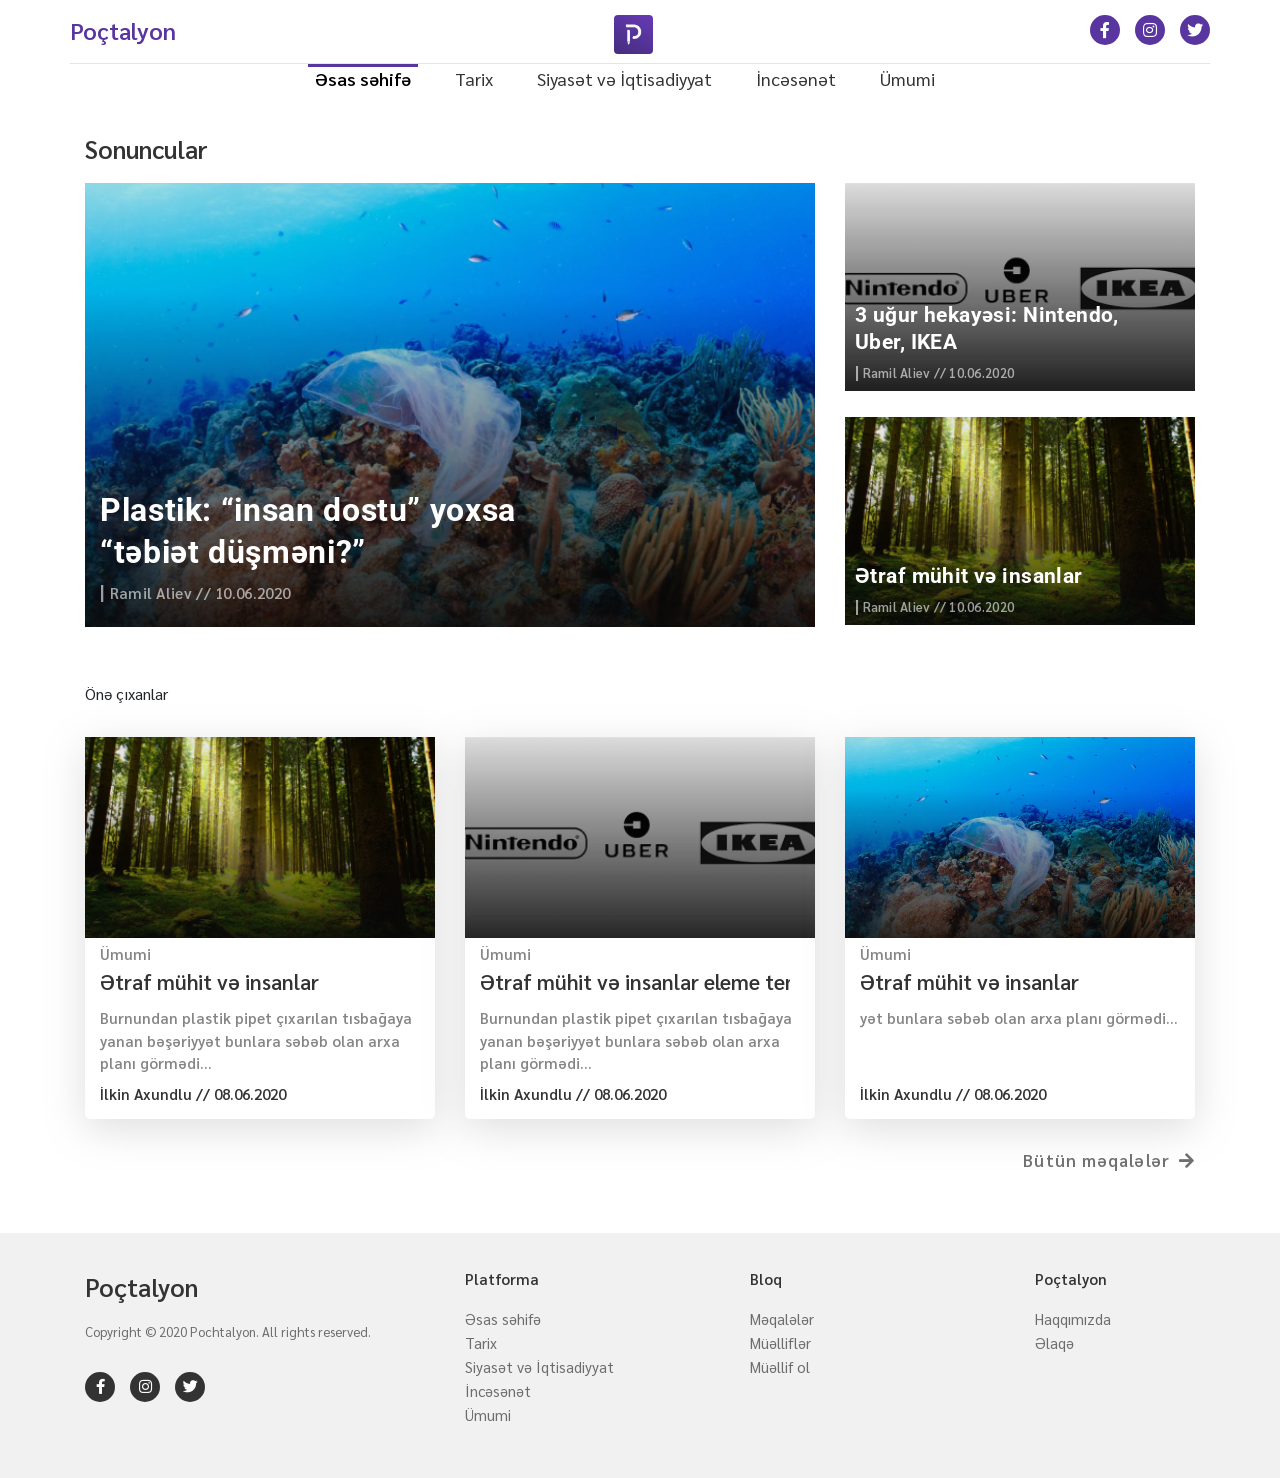
<file: index.html>
<!DOCTYPE html>
<html lang="en">
<head>
    <meta charset="UTF-8">
    <meta name="viewport" content="width=device-width, initial-scale=1.0">
    <meta http-equiv="X-UA-Compatible" content="ie=edge">
    <title>Document</title>
    <link rel="preconnect" href="https://fonts.gstatic.com">
    <link href="https://fonts.googleapis.com/css2?family=Sarabun:wght@200;300;400;500;600;800&display=swap" rel="stylesheet">
    <link href="https://fonts.googleapis.com/css2?family=Roboto:ital,wght@0,300;0,400;0,500;0,700;1,500&display=swap" rel="stylesheet"> 
    <link rel="stylesheet" href="https://use.fontawesome.com/releases/v5.8.1/css/all.css" integrity="sha384-50oBUHEmvpQ+1lW4y57PTFmhCaXp0ML5d60M1M7uH2+nqUivzIebhndOJK28anvf" crossorigin="anonymous">
    <link rel="stylesheet" href="https://cdn.jsdelivr.net/npm/bootstrap@4.5.3/dist/css/bootstrap.min.css" integrity="sha384-TX8t27EcRE3e/ihU7zmQxVncDAy5uIKz4rEkgIXeMed4M0jlfIDPvg6uqKI2xXr2" crossorigin="anonymous">
    <link rel="stylesheet" href="css/style.css">
</head>
<body>
    <!-- header-strat -->
    <header id="head-deskopt">
        <div class="container  container-head">
            <div class="row head-arize">
                <div class="col-lg-4 col-md-4 col-sm-6  logo-text">
                    <a href="index.html" class="refresh">Poçtalyon</a>
                </div>
                <div class="col-lg-4 col-md-4 col-sm-6  logo">
                    <a href="index.html">
                        <img src="img/logo.jpg" alt="">
                    </a>
                </div>
                <div class="col-lg-4 col-md-4  socail-media">
                    <div class="social">
                        <ul class="socail-logo">
                                <li> <a href=""> <i class="fab fa-facebook-f"></i></a></li>
                                <li> <a href=""> <i class="fab fa-instagram"></i></a></li>
                                <li> <a href="" class="m-0" > <i class="fab fa-twitter"></i></a></li>
                         </ul>
                    </div>
                </div>
            </div>
        </div>
    </header>
    <!-- header-stop -->

    <!-- navbar-strat -->
    <nav id="navbar-deskopt">
        <div class="container p-0">
            <div class="row">
                <div class="col-md-12">
                    <div class="menu-bars d-none"><i class="fas fa-bars"></i></div>
                    <ul class="menu">
                            <li class="mn-5 active"><a href="index.html" class="active ">Əsas səhifə </a></li>
                            <li class="mn-5"><a href="history.html" class="">Tarix</a> </li>
                            <li class="mn-5 "><a href="politics.html" class="">Siyasət və İqtisadiyyat</a></li>
                            <li class="mn-5"><a href="art.html" class="">İncəsənət</a></li>
                            <li class="mn-5"><a href="art.html" class="">Ümumi</a></li>
                    </ul>
                </div>
             </div>
        </div>
    </nav>
    <!-- navbar-stop -->

    <section id="last-info">
        <div class="container">
            <div class="row">
                <div class="col-md-12 col-sm-12" style="padding-bottom: 15px; display: block;"> 
                    <p>Sonuncular</p>
                </div>
            </div>
            <div class="row">
                <div class="col-md-8 col-sm-12 last-info-area">
                    <div class="big-img last-info-area-img">
                    <a href="">
                        <img src="img/rec1.png" alt="">
                    </a>
                    <div class="last-info-text">
                        <div class="head-text"><a href="">Plastik: “insan dostu” yoxsa “təbiət düşməni?”</a> </div>
                        <div class="write-info"><span>|</span> Ramil Aliev // 10.06.2020</div>
                    </div>
                </div>
                </div>
                <div class="col-md-4 col-sm-12 last-info-area">
                    <div class="little-img little-img-for-js little-img-top last-info-area-img">
                        <a href="">
                            <img src="img/rec1.png" alt="">
                        </a>
                        <div class="last-info-little-text">
                            <div class="head-text"><a href="">Plastik: “insan dostu” yoxsa “təbiət düşməni?”</a> </div>
                            <div class="write-info"><span>|</span> Ramil Aliev // 10.06.2020</div>
                        </div>
                    </div>
                    <div class="little-img little-img-for-js little-img-top last-info-area-img">
                    <a href="">
                        <img src="img/rec3.png" alt="">
                    </a>
                    <div class="last-info-little-text">
                        <div class="head-text"><a href="">3 uğur hekayəsi: Nintendo, Uber, IKEA</a> </div>
                        <div class="write-info"><span>|</span> Ramil Aliev // 10.06.2020</div>
                    </div>
                    </div>
                    <div class="little-img little-img-for-js little-img-bottom last-info-area-img">
                        <a href="">
                            <img src="img/rec2.png" alt="">
                        </a>
                        <div class="last-info-little-text">
                            <div class="head-text"><a href="">Ətraf mühit və insanlar</a> </div>
                            <div class="write-info"><span>|</span> Ramil Aliev // 10.06.2020</div>
                        </div>
                    </div>
                </div>
            </div>
        </div>
    </section>

    <section id="first-info">
            <div class="container">
                <div class="row">
                    <div class="col-md-12 col-sm-12" style="padding-bottom: 15px; display: block;"> 
                        <p>Önə çıxanlar</p>
                    </div>
                </div>
                <div class="row">
                  <div class="col-lg-4 col-md-6 col-sm-12">
                      <div class="post">
                          <a href="">
                            <div class="post-img"><img src="img/rec2.png" alt=""></div>
                            <div class="post-info">
                                <div class="category">Ümumi</div>
                                <div class="post-head">Ətraf mühit və insanlar</div>
                                <div class="post-text">Burnundan plastik pipet çıxarılan tısbağaya yanan bəşəriyyət bunlara səbəb olan arxa planı görmədi…</div>
                                <div class="post-date-user">İlkin Axundlu // 08.06.2020</div>
                            </div>
                          </a>
                      </div>
                  </div>
                  <div class="col-lg-4 col-md-6 col-sm-12">
                        <div class="post">
                            <a href="">
                              <div class="post-img"><img src="img/rec3.png" alt=""></div>
                              <div class="post-info">
                                  <div class="category">Ümumi</div>
                                  <div class="post-head">Ətraf mühit və insanlar eleme tenbelik heqqi</div>
                                  <div class="post-text">Burnundan plastik pipet çıxarılan tısbağaya yanan bəşəriyyət bunlara səbəb olan arxa planı görmədi…</div>
                                  <div class="post-date-user">İlkin Axundlu // 08.06.2020</div>
                              </div>
                            </a>
                        </div>
                  </div>
                  <div class="col-lg-4 col-md-6 col-sm-12">
                        <div class="post">
                            <a href="">
                              <div class="post-img"><img src="img/rec1.png" alt=""></div>
                              <div class="post-info">
                                  <div class="category">Ümumi</div>
                                  <div class="post-head">Ətraf mühit və insanlar</div>
                                  <div class="post-text">yət bunlara səbəb olan arxa planı görmədi…</div>
                                  <div class="post-date-user">İlkin Axundlu // 08.06.2020</div>
                              </div>
                            </a>
                        </div>
                  </div>
                </div>
                <div class="row">
                    <div class="all-post-icon col-lg-12">
                            <a href=""> Bütün məqalələr <i class="fas fa-arrow-right"></i> </a> 
                    </div>
                </div>
            </div>
    </section>

    <footer id="footer">
        <div class="container">
            <div class="row">
                <div class="col-lg-4 col-md-4 col-sm-12 col-12">
                    <div>
                        <p class="head" style="font-size: 25px;">Poçtalyon</p>
                        <p class="info">Copyright © 2020 Pochtalyon. All rights reserved.</p>
                        <div class="social">
                            <ul class="socail-logo">
                                    <li> <a href=""> <i class="fab fa-facebook-f"></i></a></li>
                                    <li> <a href=""> <i class="fab fa-instagram"></i></a></li>
                                    <li> <a href="" class="m-0" > <i class="fab fa-twitter"></i></a></li>
                            </ul>
                        </div>
                    </div>
                </div>
                <div class="col-lg-3 col-md-3 col-sm-6 col-4">
                    <p class="head" style="font-size: 15px;"> Platforma </p>
                    <ul>
                        <li><a href="index.html" >Əsas səhifə </a></li>
                        <li><a href="history.html">Tarix</a> </li>
                        <li><a href="politics.html">Siyasət və İqtisadiyyat</a></li>
                        <li><a href="art.html">İncəsənət</a></li>
                        <li><a href="all.html">Ümumi</a></li>
                    </ul>
                </div>
                <div class="col-lg-3 col-md-3 col-sm-6 col-4">
                    <p class="head" style="font-size: 15px;"> Bloq </p>
                    <ul>
                        <li><a href="articles.html" >Məqalələr </a></li>
                        <li><a href="authors.html">Müəlliflər</a> </li>
                        <li><a href="author.html">Müəllif ol</a></li>
                    </ul>
                </div>
                <div class="col-lg-2 col-md-2 col-sm-6 col-4">
                    <p class="head" style="font-size: 15px;"> Poçtalyon </p>
                    <ul>
                        <li><a href="about.html">Haqqımızda </a></li>
                        <li><a href="">Əlaqə</a> </li>
                    </ul>
                </div>
            </div>
        </div>
    </footer>

    <div id="pereloder">
        <img src="img/pereloder.gif" alt="">
    </div>
    <script
    src="https://code.jquery.com/jquery-3.5.1.min.js"
    integrity="sha256-9/aliU8dGd2tb6OSsuzixeV4y/faTqgFtohetphbbj0="
    crossorigin="anonymous"></script>
    <script src="js/main.js"></script>
</body>
</html>
</file>
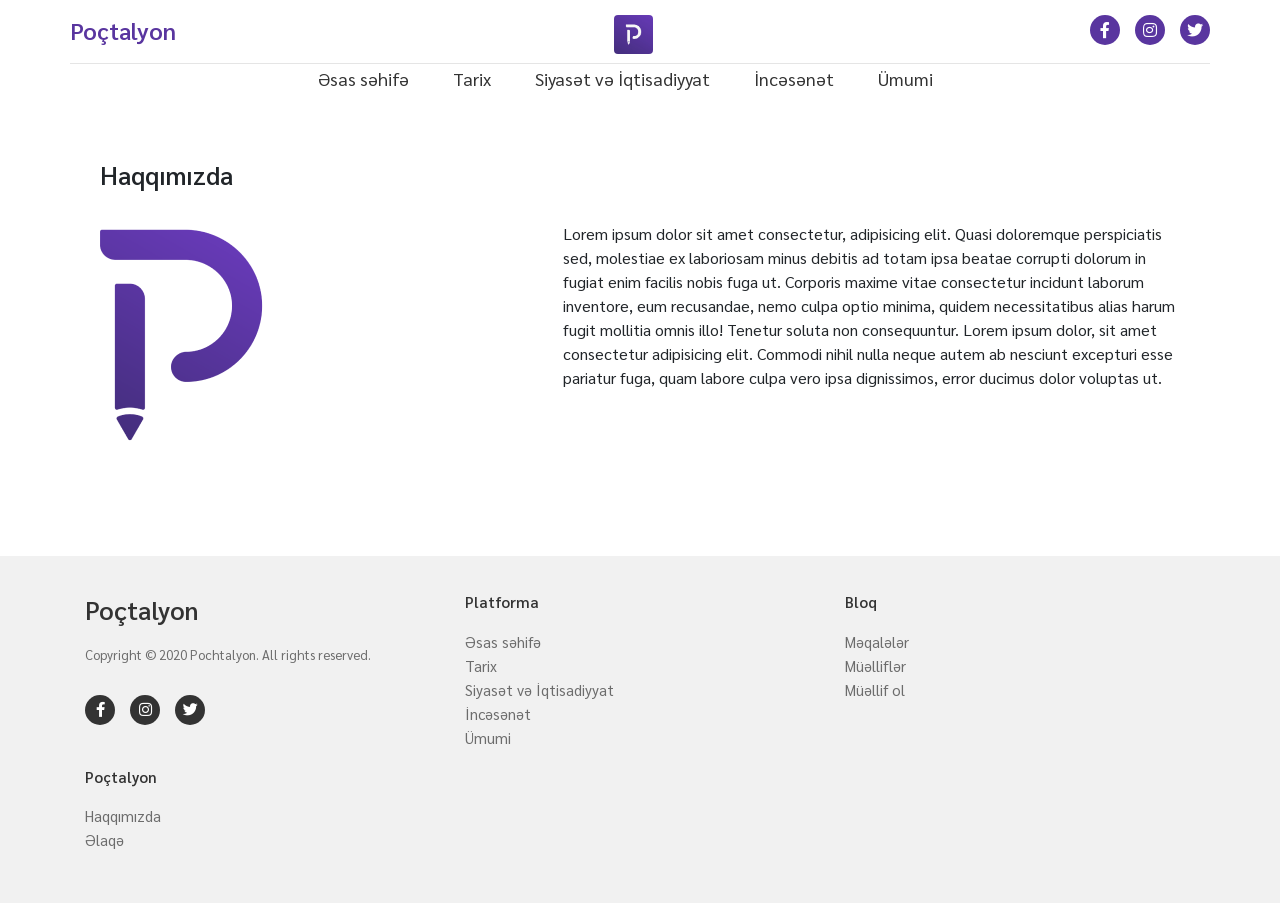
<file: about.html>
<!DOCTYPE html>
<html lang="en">
<head>
    <meta charset="UTF-8">
    <meta name="viewport" content="width=device-width, initial-scale=1.0">
    <meta http-equiv="X-UA-Compatible" content="ie=edge">
    <title>Document</title>
    <link rel="preconnect" href="https://fonts.gstatic.com">
    <link href="https://fonts.googleapis.com/css2?family=Sarabun:wght@200;300;400;500;600;800&display=swap" rel="stylesheet">
    <link href="https://fonts.googleapis.com/css2?family=Roboto:ital,wght@0,300;0,400;0,500;0,700;1,500&display=swap" rel="stylesheet"> 
    <link rel="stylesheet" href="https://use.fontawesome.com/releases/v5.8.1/css/all.css" integrity="sha384-50oBUHEmvpQ+1lW4y57PTFmhCaXp0ML5d60M1M7uH2+nqUivzIebhndOJK28anvf" crossorigin="anonymous">
    <link rel="stylesheet" href="https://cdn.jsdelivr.net/npm/bootstrap@4.5.3/dist/css/bootstrap.min.css" integrity="sha384-TX8t27EcRE3e/ihU7zmQxVncDAy5uIKz4rEkgIXeMed4M0jlfIDPvg6uqKI2xXr2" crossorigin="anonymous">
    <link rel="stylesheet" href="css/style.css">
</head>
<body>
    <!-- header-strat -->
    <header id="head-deskopt">
            <div class="container  container-head">
                <div class="row head-arize">
                    <div class="col-lg-4 col-md-4 col-sm-6  logo-text">
                        <a href="index.html" class="refresh">Poçtalyon</a>
                    </div>
                    <div class="col-lg-4 col-md-4 col-sm-6  logo">
                        <a href="index.html">
                            <img src="img/logo.jpg" alt="">
                        </a>
                    </div>
                    <div class="col-lg-4 col-md-4  socail-media">
                        <div class="social">
                            <ul class="socail-logo">
                                    <li> <a href=""> <i class="fab fa-facebook-f"></i></a></li>
                                    <li> <a href=""> <i class="fab fa-instagram"></i></a></li>
                                    <li> <a href="" class="m-0" > <i class="fab fa-twitter"></i></a></li>
                             </ul>
                        </div>
                    </div>
                </div>
            </div>
    </header>
    <!-- header-stop -->

    <!-- navbar-strat -->
    <nav id="navbar-deskopt">
        <div class="container p-0">
            <div class="row">
                <div class="col-md-12">
                    <div class="menu-bars d-none"><i class="fas fa-bars"></i></div>
                    <ul class="menu">
                            <li class="mn-5 "><a href="index.html">Əsas səhifə </a></li>
                            <li class="mn-5 "><a href="history.html">Tarix</a> </li>
                            <li class="mn-5 "><a href="politics.html">Siyasət və İqtisadiyyat</a></li>
                            <li class="mn-5"><a href="art.html">İncəsənət</a></li>
                            <li class="mn-5"><a href="all.html">Ümumi</a></li>
                    </ul>
                </div>
             </div>
        </div>
    </nav>
    <!-- navbar-stop -->

    <section id="about">
            <div class="container" style="padding: 0px 30px;">
                <div class="row">
                    <div class="col-md-12 col-sm-12" style="padding-bottom: 15px"> 
                        <p class="head">Haqqımızda</p>
                    </div>
                </div>
                <div class="row">
                    <div class="col-md-5 col-sm-5">
                        <div class="about-img">
                            <img src="img/big-logo.png" alt="">
                        </div>
                    </div>
                    <div class="col-md-7 col-sm-7 col-12">
                        <p>
                            Lorem ipsum dolor sit amet consectetur, adipisicing elit. Quasi doloremque perspiciatis sed, molestiae ex laboriosam minus debitis ad totam ipsa beatae corrupti dolorum in fugiat enim facilis nobis fuga ut. Corporis maxime vitae consectetur incidunt laborum inventore, eum recusandae, nemo culpa optio minima, quidem necessitatibus alias harum fugit mollitia omnis illo! Tenetur soluta non consequuntur.
                            
                            Lorem ipsum dolor, sit amet consectetur adipisicing elit. Commodi nihil nulla neque autem ab nesciunt excepturi esse pariatur fuga, quam labore culpa vero ipsa dignissimos, error ducimus dolor voluptas ut.
                        </p>
                    </div>
                </div>
            </div>
    </section>

    <footer id="footer">
        <div class="container">
            <div class="row">
                <div class="col-md-4 col-12">
                    <div>
                        <p class="head" style="font-size: 25px;">Poçtalyon</p>
                        <p class="info">Copyright © 2020 Pochtalyon. All rights reserved.</p>
                        <div class="social">
                            <ul class="socail-logo">
                                    <li> <a href=""> <i class="fab fa-facebook-f"></i></a></li>
                                    <li> <a href=""> <i class="fab fa-instagram"></i></a></li>
                                    <li> <a href="" class="m-0" > <i class="fab fa-twitter"></i></a></li>
                            </ul>
                        </div>
                    </div>
                </div>
                <div class="col-md-4 col-6">
                    <p class="head" style="font-size: 15px;"> Platforma </p>
                    <ul>
                        <li><a href="" >Əsas səhifə </a></li>
                        <li><a href="">Tarix</a> </li>
                        <li><a href="">Siyasət və İqtisadiyyat</a></li>
                        <li><a href="">İncəsənət</a></li>
                        <li><a href="">Ümumi</a></li>
                    </ul>
                </div>
                <div class="col-md-4 col-6">
                    <p class="head" style="font-size: 15px;"> Bloq </p>
                    <ul>
                        <li><a href="" >Məqalələr </a></li>
                        <li><a href="">Müəlliflər</a> </li>
                        <li><a href="">Müəllif ol</a></li>
                    </ul>
                </div>
                <div class="col-md-4 col-6">
                    <p class="head" style="font-size: 15px;"> Poçtalyon </p>
                    <ul>
                        <li><a href="" >Haqqımızda </a></li>
                        <li><a href="">Əlaqə</a> </li>
                    </ul>
                </div>
            </div>
        </div>
    </footer>

    <div id="pereloder">
        <img src="img/pereloder.gif" alt="">
    </div>
    <script
    src="https://code.jquery.com/jquery-3.5.1.min.js"
    integrity="sha256-9/aliU8dGd2tb6OSsuzixeV4y/faTqgFtohetphbbj0="
    crossorigin="anonymous"></script>
    <script src="js/main.js"></script>
</body>
</html>
</file>
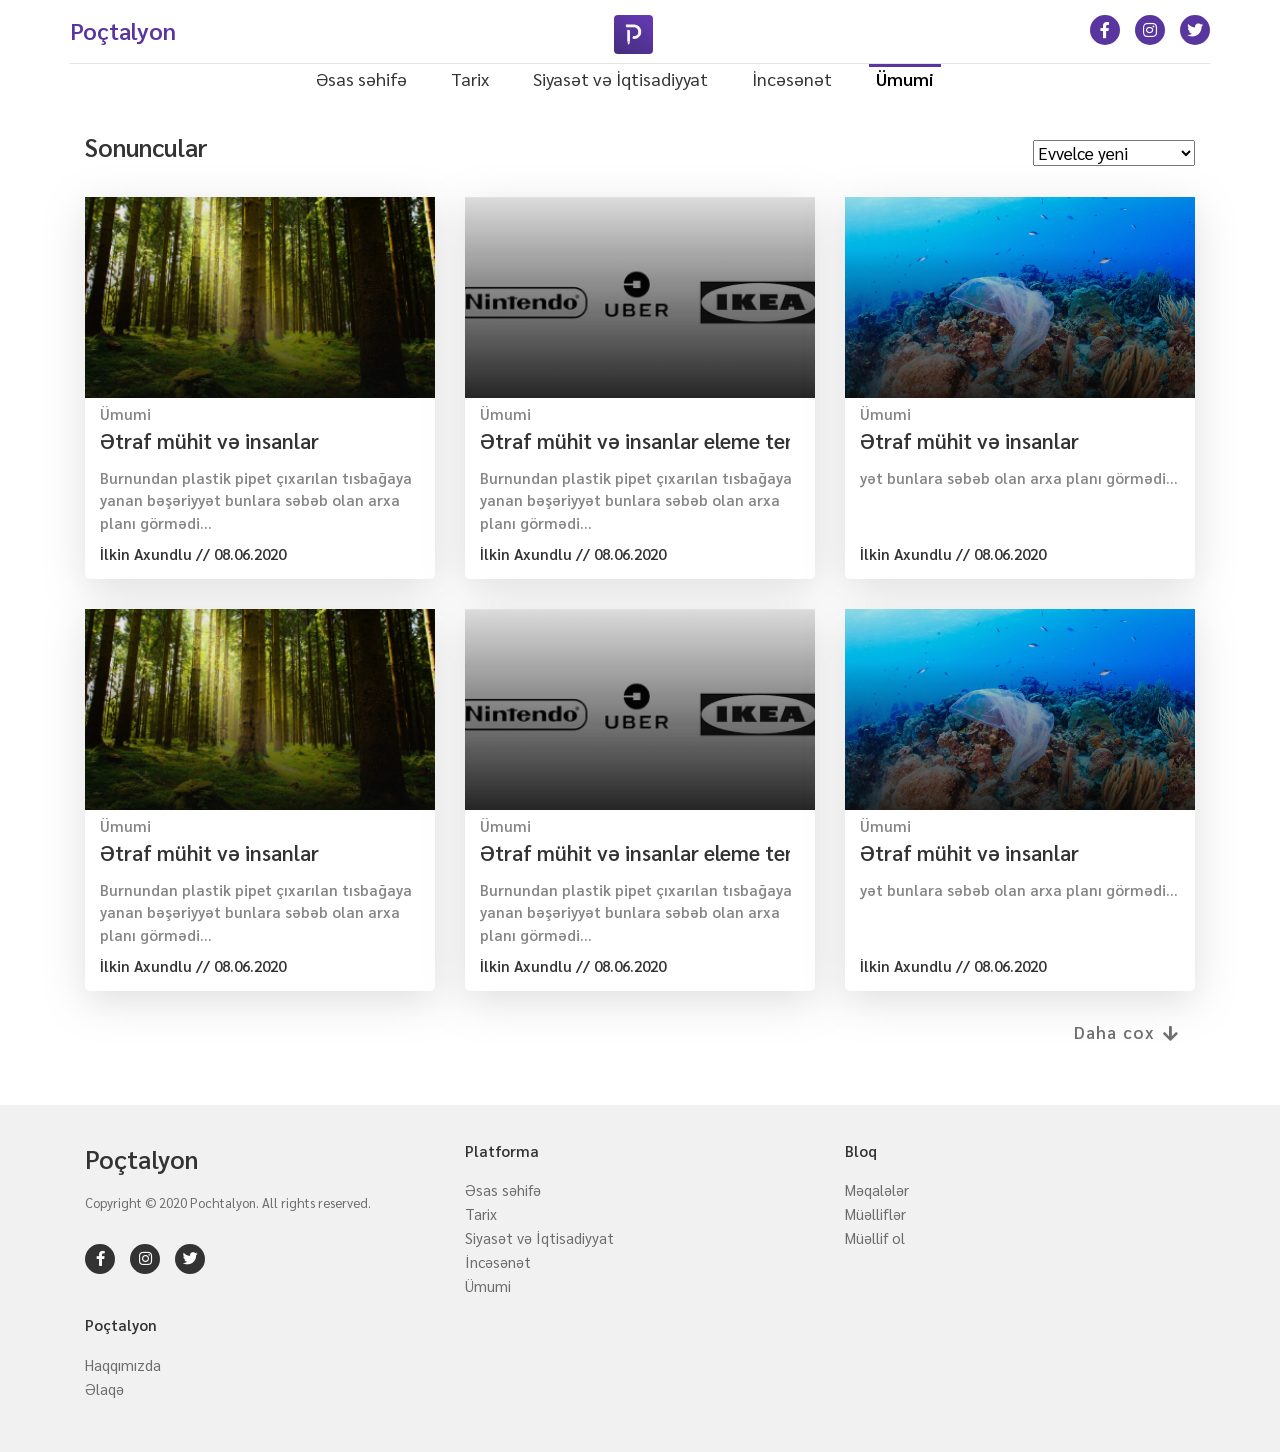
<file: all.html>
<!DOCTYPE html>
<html lang="en">
<head>
    <meta charset="UTF-8">
    <meta name="viewport" content="width=device-width, initial-scale=1.0">
    <meta http-equiv="X-UA-Compatible" content="ie=edge">
    <title>Document</title>
    <link rel="preconnect" href="https://fonts.gstatic.com">
    <link href="https://fonts.googleapis.com/css2?family=Sarabun:wght@200;300;400;500;600;800&display=swap" rel="stylesheet">
    <link href="https://fonts.googleapis.com/css2?family=Roboto:ital,wght@0,300;0,400;0,500;0,700;1,500&display=swap" rel="stylesheet">
    <link rel="stylesheet" href="https://use.fontawesome.com/releases/v5.8.1/css/all.css" integrity="sha384-50oBUHEmvpQ+1lW4y57PTFmhCaXp0ML5d60M1M7uH2+nqUivzIebhndOJK28anvf" crossorigin="anonymous">
    <link rel="stylesheet" href="https://cdn.jsdelivr.net/npm/bootstrap@4.5.3/dist/css/bootstrap.min.css" integrity="sha384-TX8t27EcRE3e/ihU7zmQxVncDAy5uIKz4rEkgIXeMed4M0jlfIDPvg6uqKI2xXr2" crossorigin="anonymous">
    <link rel="stylesheet" href="css/style.css">
</head>
<body>
    <!-- header-strat -->
    <header id="head-deskopt">
        <div class="container  container-head">
            <div class="row head-arize">
                <div class="col-md-4 col-sm-6 col-6 logo-text">
                    <a href="index.html" class="refresh">Poçtalyon</a>
                </div>
                <div class="col-md-4 col-sm-6 col-6 logo">
                    <a href="index.html">
                        <img src="img/logo.jpg" alt="">
                    </a>
                </div>
                <div class="col-md-4  socail-media">
                    <div class="social">
                        <ul class="socail-logo">
                                <li> <a href=""> <i class="fab fa-facebook-f"></i></a></li>
                                <li> <a href=""> <i class="fab fa-instagram"></i></a></li>
                                <li> <a href="" class="m-0" > <i class="fab fa-twitter"></i></a></li>
                         </ul>
                    </div>
                </div>
            </div>
        </div>
    </header>
    <!-- header-stop -->

    <!-- navbar-strat -->
    <nav id="navbar-deskopt">
        <div class="container p-0">
            <div class="row">
                <div class="col-md-12">
                    <div class="menu-bars d-none"><i class="fas fa-bars"></i></div>
                    <ul class="menu">
                            <li class="mn-5 "><a href="index.html">Əsas səhifə </a></li>
                            <li class="mn-5 "><a href="history.html"  >Tarix</a> </li>
                            <li class="mn-5 "><a href="politics.html" >Siyasət və İqtisadiyyat</a></li>
                            <li class="mn-5 "><a href="art.html" >İncəsənət</a></li>
                            <li class="mn-5 active"><a href="all.html" class="active">Ümumi</a></li>
                    </ul>
                </div>
             </div>
        </div>
    </nav>
    <!-- navbar-stop -->

    <section id="first-info">
            <div class="container">
                <div class="row">
                        <div class="col-lg-12 col-md-12 col-sm-12 section-head" style="padding-bottom: 15px;"> 
                            <p>Sonuncular</p>
                            <div class="post-type">
                                <select name="cars" id="cars">
                                    <option value="volvo">Evvelce yeni</option>
                                    <option value="saab">Evvelce kohne</option>
                                    <option value="mercedes">Evvelce cox baxilan</option>
                                    <option value="audi">Evvelce az baxilan</option>
                                </select>
                            </div>
                        </div>
                </div>
                <div class="row">
                  <div class="col-lg-4 col-md-6 col-sm-12">
                      <div class="post">
                          <a href="">
                            <div class="post-img"><img src="img/rec2.png" alt=""></div>
                            <div class="post-info">
                                <div class="category">Ümumi</div>
                                <div class="post-head">Ətraf mühit və insanlar</div>
                                <div class="post-text">Burnundan plastik pipet çıxarılan tısbağaya yanan bəşəriyyət bunlara səbəb olan arxa planı görmədi…</div>
                                <div class="post-date-user">İlkin Axundlu // 08.06.2020</div>
                            </div>
                          </a>
                      </div>
                  </div>
                  <div class="col-lg-4 col-md-6 col-sm-12">
                        <div class="post">
                            <a href="">
                              <div class="post-img"><img src="img/rec3.png" alt=""></div>
                              <div class="post-info">
                                  <div class="category">Ümumi</div>
                                  <div class="post-head">Ətraf mühit və insanlar eleme tenbelik heqqi</div>
                                  <div class="post-text">Burnundan plastik pipet çıxarılan tısbağaya yanan bəşəriyyət bunlara səbəb olan arxa planı görmədi…</div>
                                  <div class="post-date-user">İlkin Axundlu // 08.06.2020</div>
                              </div>
                            </a>
                        </div>
                  </div>
                  <div class="col-lg-4 col-md-6 col-sm-12">
                        <div class="post">
                            <a href="">
                              <div class="post-img"><img src="img/rec1.png" alt=""></div>
                              <div class="post-info">
                                  <div class="category">Ümumi</div>
                                  <div class="post-head">Ətraf mühit və insanlar</div>
                                  <div class="post-text">yət bunlara səbəb olan arxa planı görmədi…</div>
                                  <div class="post-date-user">İlkin Axundlu // 08.06.2020</div>
                              </div>
                            </a>
                        </div>
                  </div>
                  <div class="col-lg-4 col-md-6 col-sm-12">
                    <div class="post">
                        <a href="">
                          <div class="post-img"><img src="img/rec2.png" alt=""></div>
                          <div class="post-info">
                              <div class="category">Ümumi</div>
                              <div class="post-head">Ətraf mühit və insanlar</div>
                              <div class="post-text">Burnundan plastik pipet çıxarılan tısbağaya yanan bəşəriyyət bunlara səbəb olan arxa planı görmədi…</div>
                              <div class="post-date-user">İlkin Axundlu // 08.06.2020</div>
                          </div>
                        </a>
                    </div>
                  </div>
                  <div class="col-lg-4 col-md-6 col-sm-12">
                        <div class="post">
                            <a href="">
                            <div class="post-img"><img src="img/rec3.png" alt=""></div>
                            <div class="post-info">
                                <div class="category">Ümumi</div>
                                <div class="post-head">Ətraf mühit və insanlar eleme tenbelik heqqi</div>
                                <div class="post-text">Burnundan plastik pipet çıxarılan tısbağaya yanan bəşəriyyət bunlara səbəb olan arxa planı görmədi…</div>
                                <div class="post-date-user">İlkin Axundlu // 08.06.2020</div>
                            </div>
                            </a>
                        </div>
                  </div>
                  <div class="col-lg-4 col-md-6 col-sm-12">
                        <div class="post">
                            <a href="">
                            <div class="post-img"><img src="img/rec1.png" alt=""></div>
                            <div class="post-info">
                                <div class="category">Ümumi</div>
                                <div class="post-head">Ətraf mühit və insanlar</div>
                                <div class="post-text">yət bunlara səbəb olan arxa planı görmədi…</div>
                                <div class="post-date-user">İlkin Axundlu // 08.06.2020</div>
                            </div>
                            </a>
                        </div>
                  </div>
                  </div>
                  <div class="all-post-icon col-sm-12">
                    <a href=""> Daha cox <i class="fas fa-arrow-right" style="transform: rotate(90deg)"></i> </a> 
                  </div>
            </div>
    </section>
    
    <footer id="footer">
        <div class="container">
            <div class="row">
                <div class="col-md-4 col-12">
                    <div>
                        <p class="head" style="font-size: 25px;">Poçtalyon</p>
                        <p class="info">Copyright © 2020 Pochtalyon. All rights reserved.</p>
                        <div class="social">
                            <ul class="socail-logo">
                                    <li> <a href=""> <i class="fab fa-facebook-f"></i></a></li>
                                    <li> <a href=""> <i class="fab fa-instagram"></i></a></li>
                                    <li> <a href="" class="m-0" > <i class="fab fa-twitter"></i></a></li>
                            </ul>
                        </div>
                    </div>
                </div>
                <div class="col-md-4 col-6">
                    <p class="head" style="font-size: 15px;"> Platforma </p>
                    <ul>
                        <li><a href="" >Əsas səhifə </a></li>
                        <li><a href="">Tarix</a> </li>
                        <li><a href="">Siyasət və İqtisadiyyat</a></li>
                        <li><a href="">İncəsənət</a></li>
                        <li><a href="">Ümumi</a></li>
                    </ul>
                </div>
                <div class="col-md-4 col-6">
                    <p class="head" style="font-size: 15px;"> Bloq </p>
                    <ul>
                        <li><a href="" >Məqalələr </a></li>
                        <li><a href="">Müəlliflər</a> </li>
                        <li><a href="">Müəllif ol</a></li>
                    </ul>
                </div>
                <div class="col-md-4 col-6">
                    <p class="head" style="font-size: 15px;"> Poçtalyon </p>
                    <ul>
                        <li><a href="" >Haqqımızda </a></li>
                        <li><a href="">Əlaqə</a> </li>
                    </ul>
                </div>
            </div>
        </div>
    </footer>

    <div id="pereloder">
        <img src="img/pereloder.gif" alt="">
    </div>
    <script
    src="https://code.jquery.com/jquery-3.5.1.min.js"
    integrity="sha256-9/aliU8dGd2tb6OSsuzixeV4y/faTqgFtohetphbbj0="
    crossorigin="anonymous"></script>
    <script src="js/main.js"></script>
</body>
</html>
</file>
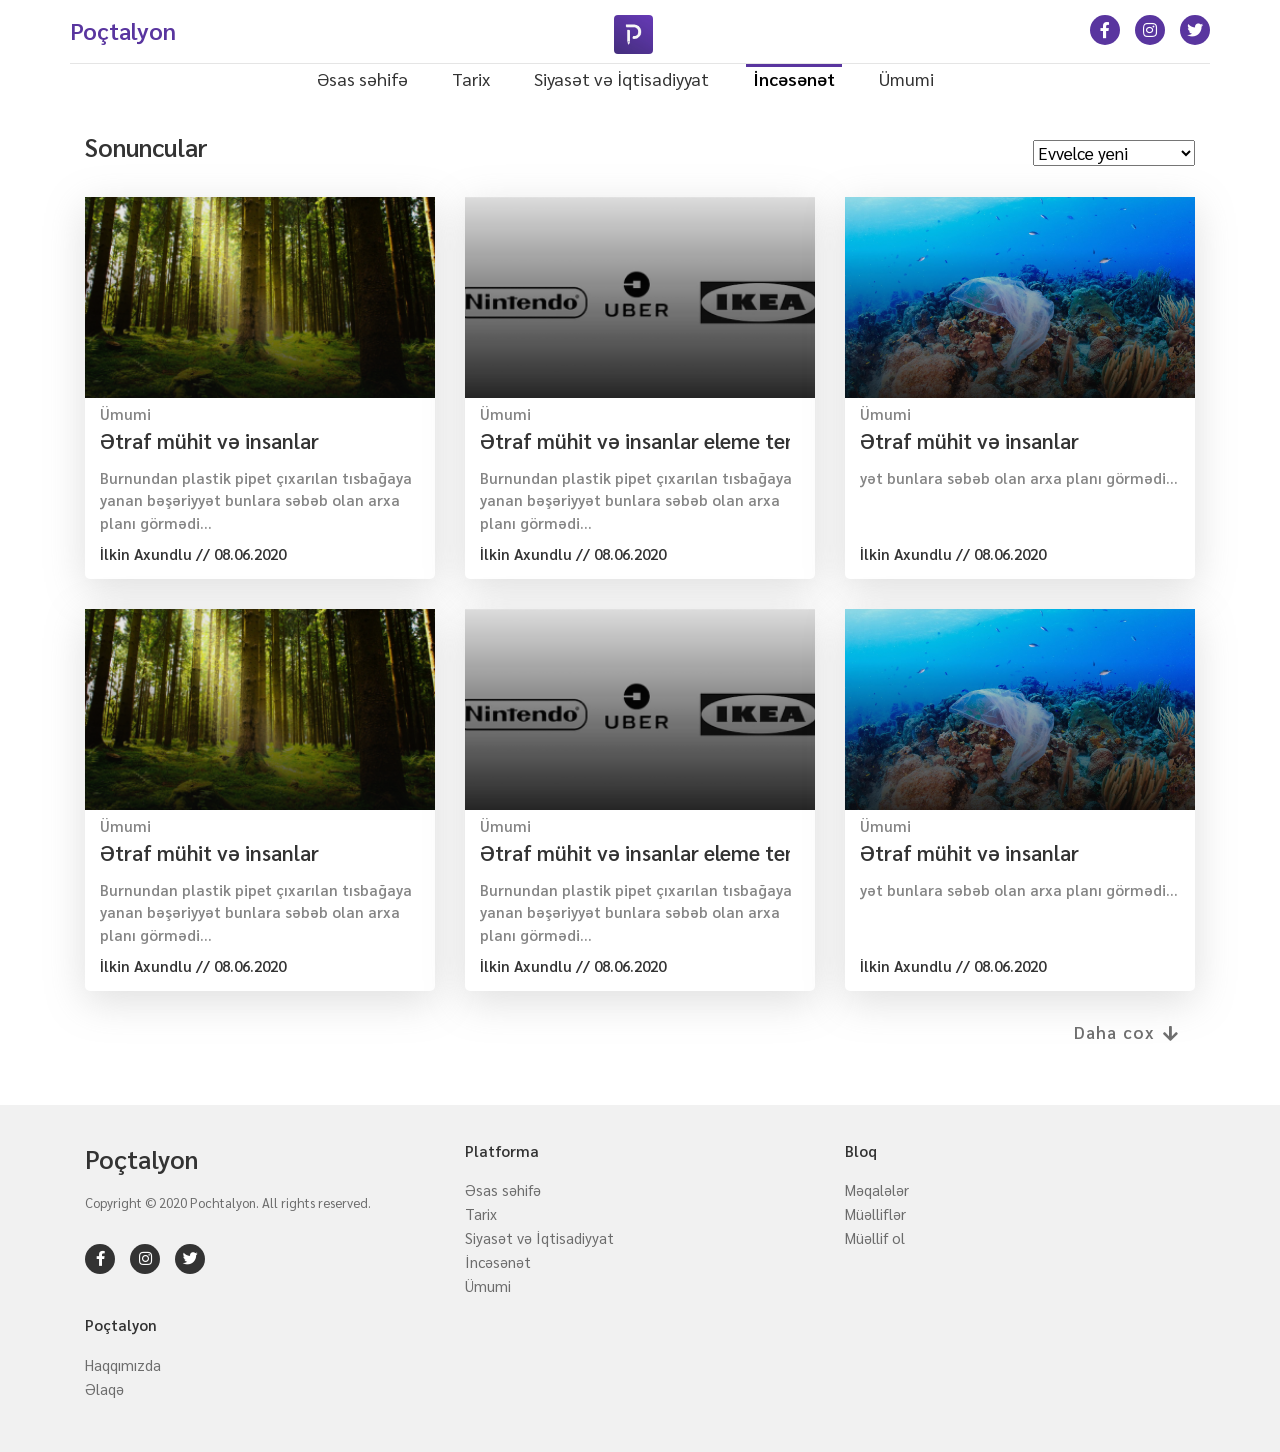
<file: art.html>
<!DOCTYPE html>
<html lang="en">
<head>
    <meta charset="UTF-8">
    <meta name="viewport" content="width=device-width, initial-scale=1.0">
    <meta http-equiv="X-UA-Compatible" content="ie=edge">
    <title>Document</title>
    <link rel="preconnect" href="https://fonts.gstatic.com">
    <link href="https://fonts.googleapis.com/css2?family=Sarabun:wght@200;300;400;500;600;800&display=swap" rel="stylesheet">
    <link href="https://fonts.googleapis.com/css2?family=Roboto:ital,wght@0,300;0,400;0,500;0,700;1,500&display=swap" rel="stylesheet">
    <link rel="stylesheet" href="https://use.fontawesome.com/releases/v5.8.1/css/all.css" integrity="sha384-50oBUHEmvpQ+1lW4y57PTFmhCaXp0ML5d60M1M7uH2+nqUivzIebhndOJK28anvf" crossorigin="anonymous">
    <link rel="stylesheet" href="https://cdn.jsdelivr.net/npm/bootstrap@4.5.3/dist/css/bootstrap.min.css" integrity="sha384-TX8t27EcRE3e/ihU7zmQxVncDAy5uIKz4rEkgIXeMed4M0jlfIDPvg6uqKI2xXr2" crossorigin="anonymous">
    <link rel="stylesheet" href="css/style.css">
</head>
<body>
    <!-- header-strat -->
    <header id="head-deskopt">
        <div class="container  container-head">
            <div class="row head-arize">
                <div class="col-md-4 col-sm-6 col-6 logo-text">
                    <a href="index.html" class="refresh">Poçtalyon</a>
                </div>
                <div class="col-md-4 col-sm-6 col-6 logo">
                    <a href="index.html">
                        <img src="img/logo.jpg" alt="">
                    </a>
                </div>
                <div class="col-md-4  socail-media">
                    <div class="social">
                        <ul class="socail-logo">
                                <li> <a href=""> <i class="fab fa-facebook-f"></i></a></li>
                                <li> <a href=""> <i class="fab fa-instagram"></i></a></li>
                                <li> <a href="" class="m-0" > <i class="fab fa-twitter"></i></a></li>
                         </ul>
                    </div>
                </div>
            </div>
        </div>
    </header>
    <!-- header-stop -->

    <!-- navbar-strat -->
    <nav id="navbar-deskopt">
        <div class="container p-0">
            <div class="row">
                <div class="col-md-12">
                    <div class="menu-bars d-none"><i class="fas fa-bars"></i></div>
                    <ul class="menu">
                            <li class="mn-5 "><a href="index.html">Əsas səhifə </a></li>
                            <li class="mn-5 "><a href="history.html"  >Tarix</a> </li>
                            <li class="mn-5 "><a href="politics.html" >Siyasət və İqtisadiyyat</a></li>
                            <li class="mn-5 active"><a href="art.html" class="active">İncəsənət</a></li>
                            <li class="mn-5"><a href="all.html">Ümumi</a></li>
                    </ul>
                </div>
             </div>
        </div>
    </nav>
    <!-- navbar-stop -->

    <section id="first-info">
            <div class="container">
                    <div class="row">
                            <div class="col-lg-12 col-md-12 col-sm-12 section-head" style="padding-bottom: 15px;"> 
                                <p>Sonuncular</p>
                               <div class="post-type">
                                    <select name="cars" id="cars">
                                        <option value="volvo">Evvelce yeni</option>
                                        <option value="saab">Evvelce kohne</option>
                                        <option value="mercedes">Evvelce cox baxilan</option>
                                        <option value="audi">Evvelce az baxilan</option>
                                    </select>
                                </div>
                            </div>
                        </div>
                <div class="row">
                  <div class="col-lg-4 col-md-6 col-sm-12">
                      <div class="post">
                          <a href="">
                            <div class="post-img"><img src="img/rec2.png" alt=""></div>
                            <div class="post-info">
                                <div class="category">Ümumi</div>
                                <div class="post-head">Ətraf mühit və insanlar</div>
                                <div class="post-text">Burnundan plastik pipet çıxarılan tısbağaya yanan bəşəriyyət bunlara səbəb olan arxa planı görmədi…</div>
                                <div class="post-date-user">İlkin Axundlu // 08.06.2020</div>
                            </div>
                          </a>
                      </div>
                  </div>
                  <div class="col-lg-4 col-md-6 col-sm-12">
                        <div class="post">
                            <a href="">
                              <div class="post-img"><img src="img/rec3.png" alt=""></div>
                              <div class="post-info">
                                  <div class="category">Ümumi</div>
                                  <div class="post-head">Ətraf mühit və insanlar eleme tenbelik heqqi</div>
                                  <div class="post-text">Burnundan plastik pipet çıxarılan tısbağaya yanan bəşəriyyət bunlara səbəb olan arxa planı görmədi…</div>
                                  <div class="post-date-user">İlkin Axundlu // 08.06.2020</div>
                              </div>
                            </a>
                        </div>
                  </div>
                  <div class="col-lg-4 col-md-6 col-sm-12">
                        <div class="post">
                            <a href="">
                              <div class="post-img"><img src="img/rec1.png" alt=""></div>
                              <div class="post-info">
                                  <div class="category">Ümumi</div>
                                  <div class="post-head">Ətraf mühit və insanlar</div>
                                  <div class="post-text">yət bunlara səbəb olan arxa planı görmədi…</div>
                                  <div class="post-date-user">İlkin Axundlu // 08.06.2020</div>
                              </div>
                            </a>
                        </div>
                  </div>
                  <div class="col-lg-4 col-md-6 col-sm-12">
                    <div class="post">
                        <a href="">
                          <div class="post-img"><img src="img/rec2.png" alt=""></div>
                          <div class="post-info">
                              <div class="category">Ümumi</div>
                              <div class="post-head">Ətraf mühit və insanlar</div>
                              <div class="post-text">Burnundan plastik pipet çıxarılan tısbağaya yanan bəşəriyyət bunlara səbəb olan arxa planı görmədi…</div>
                              <div class="post-date-user">İlkin Axundlu // 08.06.2020</div>
                          </div>
                        </a>
                    </div>
                  </div>
                  <div class="col-lg-4 col-md-6 col-sm-12">
                        <div class="post">
                            <a href="">
                            <div class="post-img"><img src="img/rec3.png" alt=""></div>
                            <div class="post-info">
                                <div class="category">Ümumi</div>
                                <div class="post-head">Ətraf mühit və insanlar eleme tenbelik heqqi</div>
                                <div class="post-text">Burnundan plastik pipet çıxarılan tısbağaya yanan bəşəriyyət bunlara səbəb olan arxa planı görmədi…</div>
                                <div class="post-date-user">İlkin Axundlu // 08.06.2020</div>
                            </div>
                            </a>
                        </div>
                  </div>
                  <div class="col-lg-4 col-md-6 col-sm-12">
                        <div class="post">
                            <a href="">
                            <div class="post-img"><img src="img/rec1.png" alt=""></div>
                            <div class="post-info">
                                <div class="category">Ümumi</div>
                                <div class="post-head">Ətraf mühit və insanlar</div>
                                <div class="post-text">yət bunlara səbəb olan arxa planı görmədi…</div>
                                <div class="post-date-user">İlkin Axundlu // 08.06.2020</div>
                            </div>
                            </a>
                        </div>
                  </div>
                  </div>
                  <div class="all-post-icon col-sm-12">
                    <a href=""> Daha cox <i class="fas fa-arrow-right" style="transform: rotate(90deg)"></i> </a> 
                  </div>
            </div>
    </section>

    <footer id="footer">
        <div class="container">
            <div class="row">
                <div class="col-md-4 col-12">
                    <div>
                        <p class="head" style="font-size: 25px;">Poçtalyon</p>
                        <p class="info">Copyright © 2020 Pochtalyon. All rights reserved.</p>
                        <div class="social">
                            <ul class="socail-logo">
                                    <li> <a href=""> <i class="fab fa-facebook-f"></i></a></li>
                                    <li> <a href=""> <i class="fab fa-instagram"></i></a></li>
                                    <li> <a href="" class="m-0" > <i class="fab fa-twitter"></i></a></li>
                            </ul>
                        </div>
                    </div>
                </div>
                <div class="col-md-4 col-6">
                    <p class="head" style="font-size: 15px;"> Platforma </p>
                    <ul>
                        <li><a href="" >Əsas səhifə </a></li>
                        <li><a href="">Tarix</a> </li>
                        <li><a href="">Siyasət və İqtisadiyyat</a></li>
                        <li><a href="">İncəsənət</a></li>
                        <li><a href="">Ümumi</a></li>
                    </ul>
                </div>
                <div class="col-md-4 col-6">
                    <p class="head" style="font-size: 15px;"> Bloq </p>
                    <ul>
                        <li><a href="" >Məqalələr </a></li>
                        <li><a href="">Müəlliflər</a> </li>
                        <li><a href="">Müəllif ol</a></li>
                    </ul>
                </div>
                <div class="col-md-4 col-6">
                    <p class="head" style="font-size: 15px;"> Poçtalyon </p>
                    <ul>
                        <li><a href="" >Haqqımızda </a></li>
                        <li><a href="">Əlaqə</a> </li>
                    </ul>
                </div>
            </div>
        </div>
    </footer>

    <div id="pereloder">
        <img src="img/pereloder.gif" alt="">
    </div>
    <script
    src="https://code.jquery.com/jquery-3.5.1.min.js"
    integrity="sha256-9/aliU8dGd2tb6OSsuzixeV4y/faTqgFtohetphbbj0="
    crossorigin="anonymous"></script>
    <script src="js/main.js"></script>
</body>
</html>
</file>
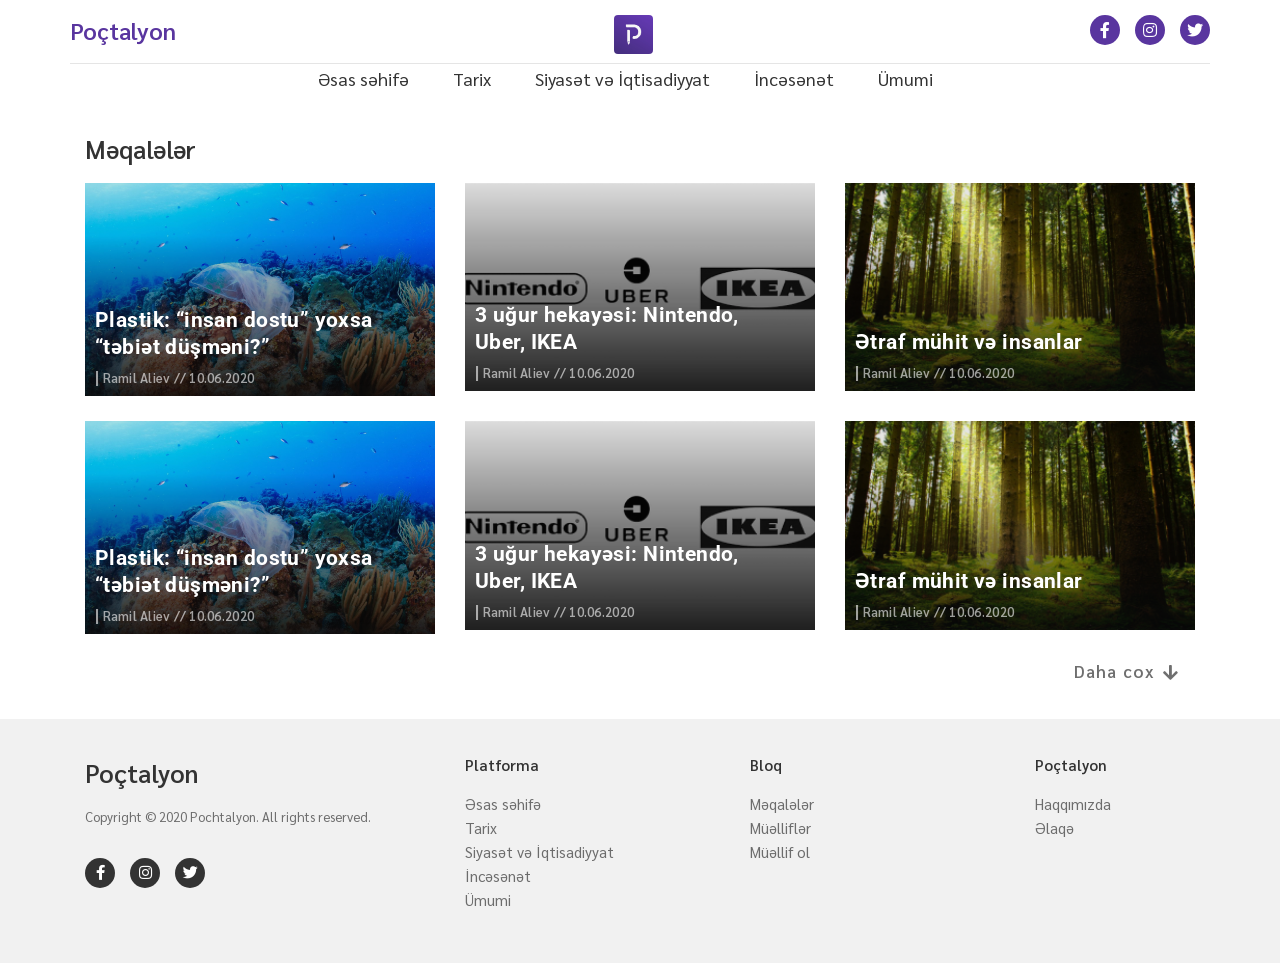
<file: articles.html>
<!DOCTYPE html>
<html lang="en">
<head>
    <meta charset="UTF-8">
    <meta name="viewport" content="width=device-width, initial-scale=1.0">
    <meta http-equiv="X-UA-Compatible" content="ie=edge">
    <title>Document</title>
    <link rel="preconnect" href="https://fonts.gstatic.com">
    <link href="https://fonts.googleapis.com/css2?family=Sarabun:wght@200;300;400;500;600;800&display=swap" rel="stylesheet">
    <link href="https://fonts.googleapis.com/css2?family=Roboto:ital,wght@0,300;0,400;0,500;0,700;1,500&display=swap" rel="stylesheet"> 
    <link rel="stylesheet" href="https://use.fontawesome.com/releases/v5.8.1/css/all.css" integrity="sha384-50oBUHEmvpQ+1lW4y57PTFmhCaXp0ML5d60M1M7uH2+nqUivzIebhndOJK28anvf" crossorigin="anonymous">
    <link rel="stylesheet" href="https://cdn.jsdelivr.net/npm/bootstrap@4.5.3/dist/css/bootstrap.min.css" integrity="sha384-TX8t27EcRE3e/ihU7zmQxVncDAy5uIKz4rEkgIXeMed4M0jlfIDPvg6uqKI2xXr2" crossorigin="anonymous">
    <link rel="stylesheet" href="css/style.css">
</head>
<body>
    <!-- header-strat -->
    <header id="head-deskopt">
        <div class="container  container-head">
            <div class="row head-arize">
                <div class="col-lg-4 col-md-4 col-sm-6  logo-text">
                    <a href="index.html" class="refresh">Poçtalyon</a>
                </div>
                <div class="col-lg-4 col-md-4 col-sm-6  logo">
                    <a href="index.html">
                        <img src="img/logo.jpg" alt="">
                    </a>
                </div>
                <div class="col-lg-4 col-md-4  socail-media">
                    <div class="social">
                        <ul class="socail-logo">
                                <li> <a href=""> <i class="fab fa-facebook-f"></i></a></li>
                                <li> <a href=""> <i class="fab fa-instagram"></i></a></li>
                                <li> <a href="" class="m-0" > <i class="fab fa-twitter"></i></a></li>
                         </ul>
                    </div>
                </div>
            </div>
        </div>
    </header>
    <!-- header-stop -->

    <!-- navbar-strat -->
    <nav id="navbar-deskopt">
        <div class="container p-0">
            <div class="row">
                <div class="col-md-12">
                    <div class="menu-bars d-none"><i class="fas fa-bars"></i></div>
                    <ul class="menu">
                            <li class="mn-5"><a href="index.html" class="">Əsas səhifə </a></li>
                            <li class="mn-5"><a href="history.html">Tarix</a> </li>
                            <li class="mn-5 "><a href="politics.html">Siyasət və İqtisadiyyat</a></li>
                            <li class="mn-5"><a href="art.html">İncəsənət</a></li>
                            <li class="mn-5"><a href="art.html">Ümumi</a></li>
                    </ul>
                </div>
             </div>
        </div>
    </nav>
    <!-- navbar-stop -->

    <section id="last-info">
        <div class="container">
            <div class="row">
                <div class="col-md-12 col-sm-12" style="padding-bottom: 15px; display: block;"> 
                    <p>Məqalələr</p>
                </div>
            </div>
            <div class="row">
                <div class="col-lg-4 col-md-6 col-sm-12 last-info-area">
                    <div class="little-img little-img-top last-info-area-img">
                        <a href="">
                            <img src="img/rec1.png" alt="">
                        </a>
                        <div class="last-info-little-text">
                            <div class="head-text"><a href="">Plastik: “insan dostu” yoxsa “təbiət düşməni?”</a> </div>
                            <div class="write-info"><span>|</span> Ramil Aliev // 10.06.2020</div>
                        </div>
                    </div>
                </div>
                <div class="col-lg-4 col-md-6  col-sm-12 last-info-area">
                    <div class="little-img little-img-top last-info-area-img">
                    <a href="">
                        <img src="img/rec3.png" alt="">
                    </a>
                    <div class="last-info-little-text">
                        <div class="head-text"><a href="">3 uğur hekayəsi: Nintendo, Uber, IKEA</a> </div>
                        <div class="write-info"><span>|</span> Ramil Aliev // 10.06.2020</div>
                    </div>
                    </div>
                </div>
                <div class="col-lg-4 col-md-6  col-sm-12 last-info-area">
                    <div class="little-img little-img-bottom last-info-area-img">
                        <a href="">
                            <img src="img/rec2.png" alt="">
                        </a>
                        <div class="last-info-little-text">
                            <div class="head-text"><a href="">Ətraf mühit və insanlar</a> </div>
                            <div class="write-info"><span>|</span> Ramil Aliev // 10.06.2020</div>
                        </div>
                    </div>
                </div>
                <div class="col-lg-4 col-md-6 col-sm-12 last-info-area">
                    <div class="little-img little-img-top last-info-area-img">
                        <a href="">
                            <img src="img/rec1.png" alt="">
                        </a>
                        <div class="last-info-little-text">
                            <div class="head-text"><a href="">Plastik: “insan dostu” yoxsa “təbiət düşməni?”</a> </div>
                            <div class="write-info"><span>|</span> Ramil Aliev // 10.06.2020</div>
                        </div>
                    </div>
                </div>
                <div class="col-lg-4 col-md-6  col-sm-12 last-info-area">
                    <div class="little-img little-img-top last-info-area-img">
                    <a href="">
                        <img src="img/rec3.png" alt="">
                    </a>
                    <div class="last-info-little-text">
                        <div class="head-text"><a href="">3 uğur hekayəsi: Nintendo, Uber, IKEA</a> </div>
                        <div class="write-info"><span>|</span> Ramil Aliev // 10.06.2020</div>
                    </div>
                    </div>
                </div>
                <div class="col-lg-4 col-md-6  col-sm-12 last-info-area">
                    <div class="little-img little-img-bottom last-info-area-img">
                        <a href="">
                            <img src="img/rec2.png" alt="">
                        </a>
                        <div class="last-info-little-text">
                            <div class="head-text"><a href="">Ətraf mühit və insanlar</a> </div>
                            <div class="write-info"><span>|</span> Ramil Aliev // 10.06.2020</div>
                        </div>
                    </div>
                </div>
            </div>
            <div class="all-post-icon col-sm-12">
                <a href=""> Daha cox <i class="fas fa-arrow-right" style="transform: rotate(90deg)"></i> </a> 
            </div>
        </div>
    </section>

    <footer id="footer">
        <div class="container">
            <div class="row">
                <div class="col-lg-4 col-md-4 col-sm-12">
                    <div>
                        <p class="head" style="font-size: 25px;">Poçtalyon</p>
                        <p class="info">Copyright © 2020 Pochtalyon. All rights reserved.</p>
                        <div class="social">
                            <ul class="socail-logo">
                                    <li> <a href=""> <i class="fab fa-facebook-f"></i></a></li>
                                    <li> <a href=""> <i class="fab fa-instagram"></i></a></li>
                                    <li> <a href="" class="m-0" > <i class="fab fa-twitter"></i></a></li>
                            </ul>
                        </div>
                    </div>
                </div>
                <div class="col-lg-3 col-md-3 col-sm-6">
                    <p class="head" style="font-size: 15px;"> Platforma </p>
                    <ul>
                        <li><a href="index.html" >Əsas səhifə </a></li>
                        <li><a href="history.html">Tarix</a> </li>
                        <li><a href="politics.html">Siyasət və İqtisadiyyat</a></li>
                        <li><a href="art.html">İncəsənət</a></li>
                        <li><a href="all.html">Ümumi</a></li>
                    </ul>
                </div>
                <div class="col-lg-3 col-md-3 col-sm-6">
                    <p class="head" style="font-size: 15px;"> Bloq </p>
                    <ul>
                        <li><a href="" >Məqalələr </a></li>
                        <li><a href="authors.html">Müəlliflər</a> </li>
                        <li><a href="author.html">Müəllif ol</a></li>
                    </ul>
                </div>
                <div class="col-lg-2 col-md-2 col-sm-6">
                    <p class="head" style="font-size: 15px;"> Poçtalyon </p>
                    <ul>
                        <li><a href="about.html">Haqqımızda </a></li>
                        <li><a href="">Əlaqə</a> </li>
                    </ul>
                </div>
            </div>
        </div>
    </footer>

    <div id="pereloder">
        <img src="img/pereloder.gif" alt="">
    </div>
    <script
    src="https://code.jquery.com/jquery-3.5.1.min.js"
    integrity="sha256-9/aliU8dGd2tb6OSsuzixeV4y/faTqgFtohetphbbj0="
    crossorigin="anonymous"></script>
    <script src="js/main.js"></script>
</body>
</html>
</file>
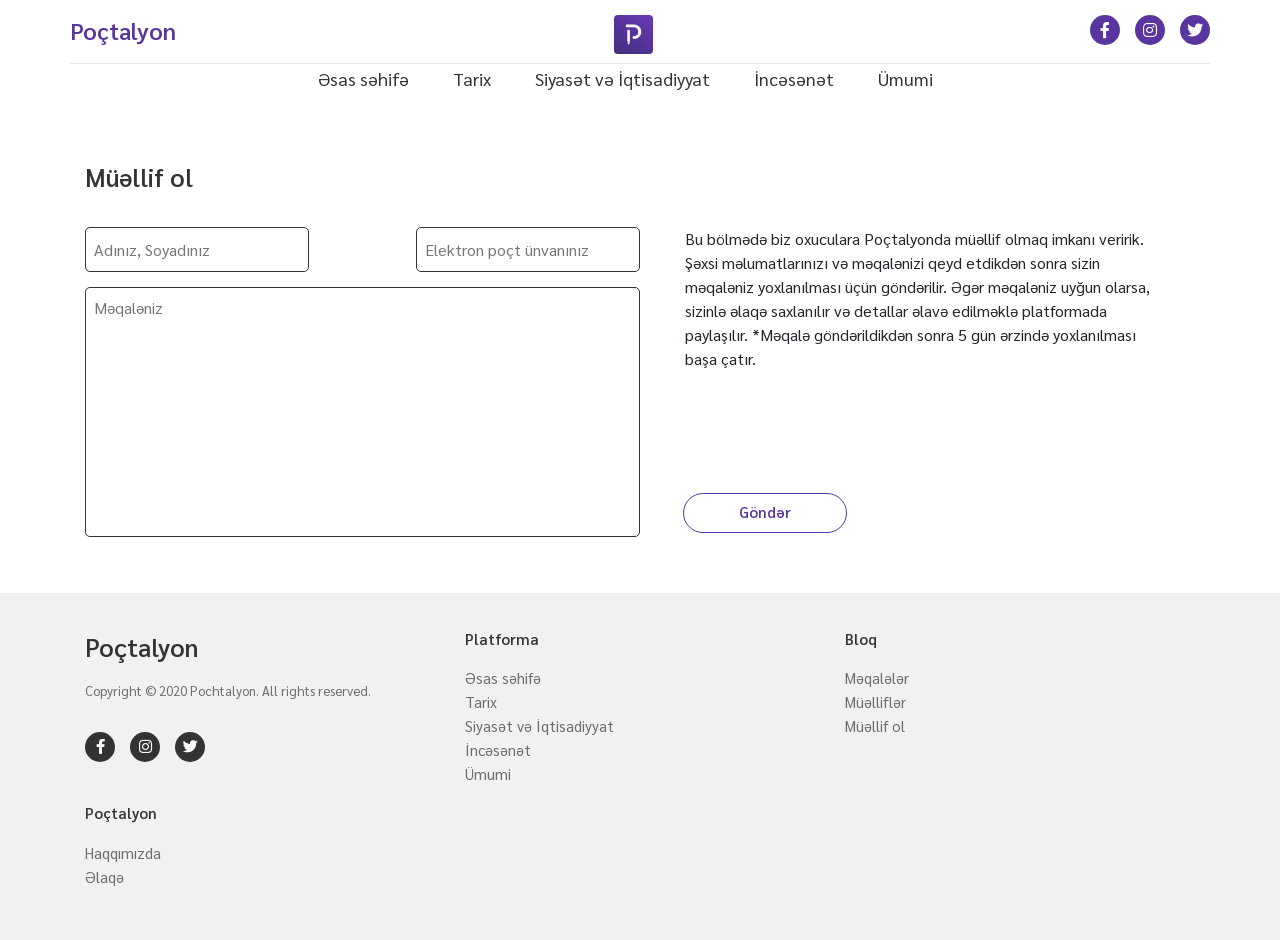
<file: author.html>
<!DOCTYPE html>
<html lang="en">
<head>
    <meta charset="UTF-8">
    <meta name="viewport" content="width=device-width, initial-scale=1.0">
    <meta http-equiv="X-UA-Compatible" content="ie=edge">
    <title>Document</title>
    <link rel="preconnect" href="https://fonts.gstatic.com">
    <link href="https://fonts.googleapis.com/css2?family=Sarabun:wght@200;300;400;500;600;800&display=swap" rel="stylesheet">
    <link href="https://fonts.googleapis.com/css2?family=Roboto:ital,wght@0,300;0,400;0,500;0,700;1,500&display=swap" rel="stylesheet"> 
    <link rel="stylesheet" href="https://use.fontawesome.com/releases/v5.8.1/css/all.css" integrity="sha384-50oBUHEmvpQ+1lW4y57PTFmhCaXp0ML5d60M1M7uH2+nqUivzIebhndOJK28anvf" crossorigin="anonymous">
    <link rel="stylesheet" href="https://cdn.jsdelivr.net/npm/bootstrap@4.5.3/dist/css/bootstrap.min.css" integrity="sha384-TX8t27EcRE3e/ihU7zmQxVncDAy5uIKz4rEkgIXeMed4M0jlfIDPvg6uqKI2xXr2" crossorigin="anonymous">
    <link rel="stylesheet" href="css/style.css">
</head>
<body>
    <!-- header-strat -->
    <header id="head-deskopt">
        <div class="container  container-head">
            <div class="row head-arize">
                <div class="col-lg-4 col-md-4 col-sm-6  logo-text">
                    <a href="index.html" class="refresh">Poçtalyon</a>
                </div>
                <div class="col-lg-4 col-md-4 col-sm-6  logo">
                    <a href="index.html">
                        <img src="img/logo.jpg" alt="">
                    </a>
                </div>
                <div class="col-lg-4 col-md-4  socail-media">
                    <div class="social">
                        <ul class="socail-logo">
                                <li> <a href=""> <i class="fab fa-facebook-f"></i></a></li>
                                <li> <a href=""> <i class="fab fa-instagram"></i></a></li>
                                <li> <a href="" class="m-0" > <i class="fab fa-twitter"></i></a></li>
                         </ul>
                    </div>
                </div>
            </div>
        </div>
    </header>
    <!-- header-stop -->

    <!-- navbar-strat -->
    <nav id="navbar-deskopt">
        <div class="container p-0">
            <div class="row">
                <div class="col-md-12">
                    <div class="menu-bars d-none"><i class="fas fa-bars"></i></div>
                    <ul class="menu">
                            <li class="mn-5"><a href="index.html" class="">Əsas səhifə </a></li>
                            <li class="mn-5"><a href="history.html">Tarix</a> </li>
                            <li class="mn-5 "><a href="politics.html">Siyasət və İqtisadiyyat</a></li>
                            <li class="mn-5"><a href="art.html">İncəsənət</a></li>
                            <li class="mn-5"><a href="art.html">Ümumi</a></li>
                    </ul>
                </div>
             </div>
        </div>
    </nav>
    <!-- navbar-stop -->
    <section id="author">
        <div class="container">
            <div class="row">
                <div class="col-lg-12 col-md-12 col-sm-12 section-head" style="padding-bottom: 15px;">
                    <p>Müəllif ol</p>
                </div>
            </div>
            <div class="row">
                <div class="col-lg-12 col-md-12">
                    <div class="author-form">
                        <form action="">
                            <div class="form-input">
                                <input type="text" name="" id="" placeholder="Adınız, Soyadınız">
                            </div>
                            <div class="form-input">
                                    <input type="text" name="" id="" placeholder="Elektron poçt ünvanınız">
                            </div>
                            <div class="form-input" style="width:100%">
                                    <textarea name="" id="" cols="30" rows="10" placeholder="Məqaləniz"></textarea>
                            </div>
                            <div class="button">
                                    <button>Göndər</button>
                            </div>
                        </form>
                        <div class="form-info">
                                Bu bölmədə biz oxuculara Poçtalyonda müəllif olmaq imkanı veririk. Şəxsi məlumatlarınızı və məqalənizi qeyd etdikdən sonra sizin məqaləniz yoxlanılması üçün göndərilir.

                                Əgər məqaləniz uyğun olarsa, sizinlə əlaqə saxlanılır və detallar əlavə edilməklə platformada paylaşılır.
                                
                                *Məqalə göndərildikdən sonra 5 gün ərzində yoxlanılması başa çatır.
                        </div>
                    </div>
                </div>
            </div>
        </div>
    </section>
    <footer id="footer">
        <div class="container">
            <div class="row">
                <div class="col-md-4 col-12">
                    <div>
                        <p class="head" style="font-size: 25px;">Poçtalyon</p>
                        <p class="info">Copyright © 2020 Pochtalyon. All rights reserved.</p>
                        <div class="social">
                            <ul class="socail-logo">
                                    <li> <a href=""> <i class="fab fa-facebook-f"></i></a></li>
                                    <li> <a href=""> <i class="fab fa-instagram"></i></a></li>
                                    <li> <a href="" class="m-0" > <i class="fab fa-twitter"></i></a></li>
                            </ul>
                        </div>
                    </div>
                </div>
                <div class="col-md-4 col-6">
                    <p class="head" style="font-size: 15px;"> Platforma </p>
                    <ul>
                        <li><a href="index.html" >Əsas səhifə </a></li>
                        <li><a href="history.html">Tarix</a> </li>
                        <li><a href="politics.html">Siyasət və İqtisadiyyat</a></li>
                        <li><a href="art.html">İncəsənət</a></li>
                        <li><a href="all.html">Ümumi</a></li>
                    </ul>
                </div>
                <div class="col-md-4 col-6">
                    <p class="head" style="font-size: 15px;"> Bloq </p>
                    <ul>
                        <li><a href="" >Məqalələr </a></li>
                        <li><a href="">Müəlliflər</a> </li>
                        <li><a href="">Müəllif ol</a></li>
                    </ul>
                </div>
                <div class="col-md-4 col-6">
                    <p class="head" style="font-size: 15px;"> Poçtalyon </p>
                    <ul>
                        <li><a href="about.html">Haqqımızda </a></li>
                        <li><a href="">Əlaqə</a> </li>
                    </ul>
                </div>
            </div>
        </div>
    </footer>

    <div id="pereloder">
        <img src="img/pereloder.gif" alt="">
    </div>
    <script
    src="https://code.jquery.com/jquery-3.5.1.min.js"
    integrity="sha256-9/aliU8dGd2tb6OSsuzixeV4y/faTqgFtohetphbbj0="
    crossorigin="anonymous"></script>
    <script src="js/main.js"></script>
</body>
</html>
</file>
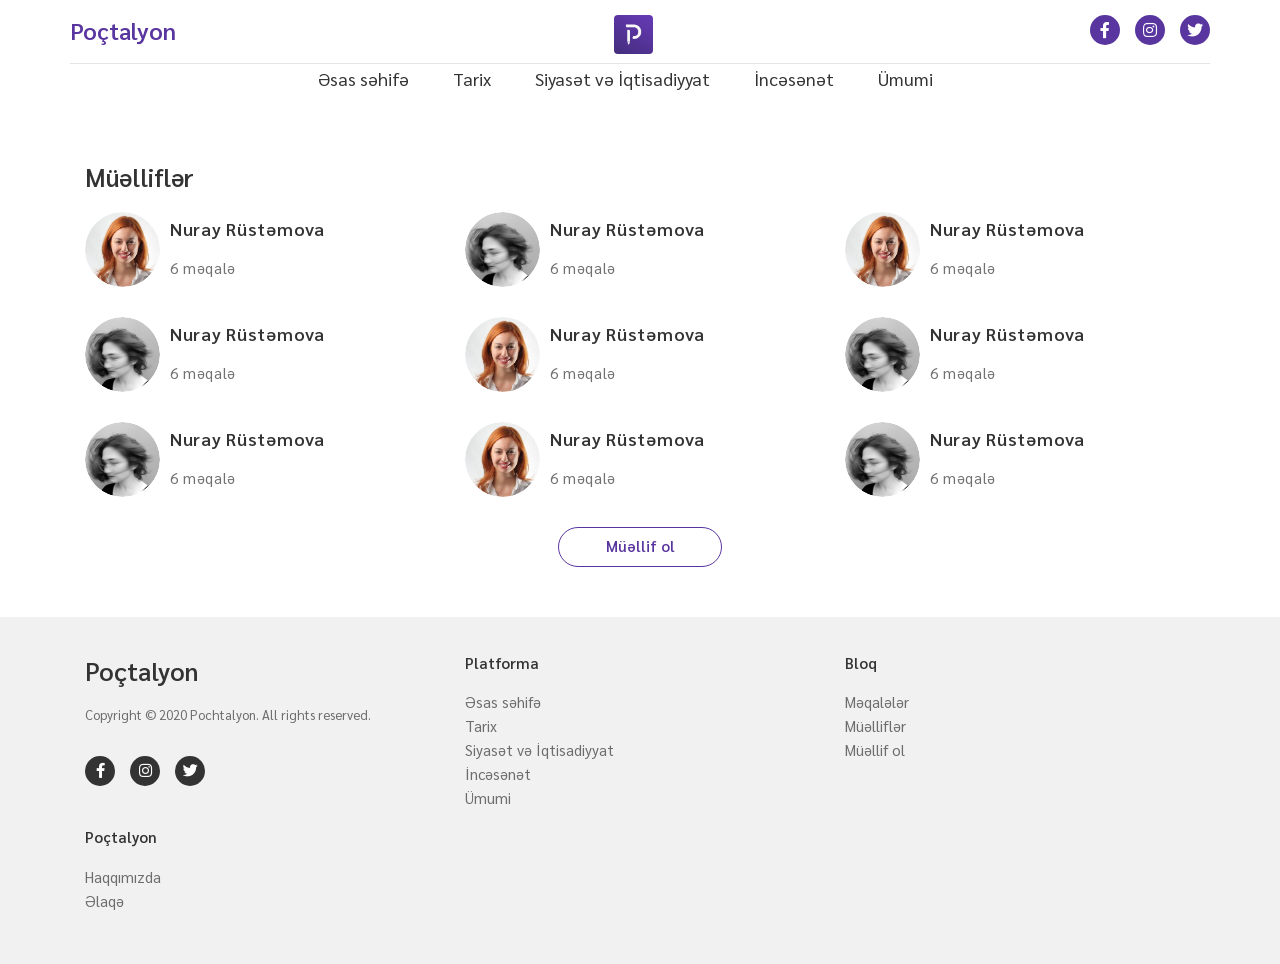
<file: authors.html>
<!DOCTYPE html>
<html lang="en">
<head>
    <meta charset="UTF-8">
    <meta name="viewport" content="width=device-width, initial-scale=1.0">
    <meta http-equiv="X-UA-Compatible" content="ie=edge">
    <title>Document</title>
    <link rel="preconnect" href="https://fonts.gstatic.com">
    <link href="https://fonts.googleapis.com/css2?family=Sarabun:wght@200;300;400;500;600;800&display=swap" rel="stylesheet">
    <link href="https://fonts.googleapis.com/css2?family=Roboto:ital,wght@0,300;0,400;0,500;0,700;1,500&display=swap" rel="stylesheet"> 
    <link rel="stylesheet" href="https://use.fontawesome.com/releases/v5.8.1/css/all.css" integrity="sha384-50oBUHEmvpQ+1lW4y57PTFmhCaXp0ML5d60M1M7uH2+nqUivzIebhndOJK28anvf" crossorigin="anonymous">
    <link rel="stylesheet" href="https://cdn.jsdelivr.net/npm/bootstrap@4.5.3/dist/css/bootstrap.min.css" integrity="sha384-TX8t27EcRE3e/ihU7zmQxVncDAy5uIKz4rEkgIXeMed4M0jlfIDPvg6uqKI2xXr2" crossorigin="anonymous">
    <link rel="stylesheet" href="css/style.css">
</head>
<body>
    <!-- header-strat -->
    <header id="head-deskopt">
        <div class="container  container-head">
            <div class="row head-arize">
                <div class="col-lg-4 col-md-4 col-sm-6  logo-text">
                    <a href="index.html" class="refresh">Poçtalyon</a>
                </div>
                <div class="col-lg-4 col-md-4 col-sm-6  logo">
                    <a href="index.html">
                        <img src="img/logo.jpg" alt="">
                    </a>
                </div>
                <div class="col-lg-4 col-md-4  socail-media">
                    <div class="social">
                        <ul class="socail-logo">
                                <li> <a href=""> <i class="fab fa-facebook-f"></i></a></li>
                                <li> <a href=""> <i class="fab fa-instagram"></i></a></li>
                                <li> <a href="" class="m-0" > <i class="fab fa-twitter"></i></a></li>
                         </ul>
                    </div>
                </div>
            </div>
        </div>
    </header>
    <!-- header-stop -->

    <!-- navbar-strat -->
    <nav id="navbar-deskopt">
        <div class="container p-0">
            <div class="row">
                <div class="col-md-12">
                    <div class="menu-bars d-none"><i class="fas fa-bars"></i></div>
                    <ul class="menu">
                            <li class="mn-5"><a href="index.html" class="">Əsas səhifə </a></li>
                            <li class="mn-5"><a href="history.html">Tarix</a> </li>
                            <li class="mn-5 "><a href="politics.html">Siyasət və İqtisadiyyat</a></li>
                            <li class="mn-5"><a href="art.html">İncəsənət</a></li>
                            <li class="mn-5"><a href="art.html">Ümumi</a></li>
                    </ul>
                </div>
             </div>
        </div>
    </nav>
    <!-- navbar-stop -->
    <section id="authors"> 
        <div class="container">
            <div class="row authors-sc-name">
                <div class="col-lg-12"><p>Müəlliflər</p></div>
            </div>
            <div class="row authors-body">
                <div class="col-lg-4 col-md-6 col-sm-6">
                   <div class="authors-table">
                        <div class="authors-img">
                            <img src="img/images.jpg" alt="">
                        </div>
                        <div class="authors-info">
                            <p class="authors-name">Nuray Rüstəmova</p>
                            <a href="" class="authors-post-count">6 məqalə</a>
                        </div>
                   </div> 
                </div>
                <div class="col-lg-4 col-md-6 col-sm-6">
                        <div class="authors-table">
                             <div class="authors-img">
                                 <img src="img/ellipse.png" alt="">
                             </div>
                             <div class="authors-info">
                                 <p class="authors-name">Nuray Rüstəmova</p>
                                 <a href="" class="authors-post-count">6 məqalə</a>
                             </div>
                        </div> 
                </div>
                <div class="col-lg-4 col-md-6 col-sm-6">
                        <div class="authors-table">
                             <div class="authors-img">
                                 <img src="img/images.jpg" alt="">
                             </div>
                             <div class="authors-info">
                                 <p class="authors-name">Nuray Rüstəmova</p>
                                 <a href="" class="authors-post-count">6 məqalə</a>
                             </div>
                        </div> 
                </div>
                <div class="col-lg-4 col-md-6 col-sm-6">
                        <div class="authors-table">
                            <div class="authors-img">
                                <img src="img/ellipse.png" alt="">
                            </div>
                            <div class="authors-info">
                                <p class="authors-name">Nuray Rüstəmova</p>
                                <a href="" class="authors-post-count">6 məqalə</a>
                            </div>
                        </div> 
                </div>
                <div class="col-lg-4 col-md-6 col-sm-6">
                        <div class="authors-table">
                             <div class="authors-img">
                                 <img src="img/images.jpg" alt="">
                             </div>
                             <div class="authors-info">
                                 <p class="authors-name">Nuray Rüstəmova</p>
                                 <a href="" class="authors-post-count">6 məqalə</a>
                             </div>
                        </div> 
                </div>
                <div class="col-lg-4 col-md-6 col-sm-6">
                        <div class="authors-table">
                            <div class="authors-img">
                                <img src="img/ellipse.png" alt="">
                            </div>
                            <div class="authors-info">
                                <p class="authors-name">Nuray Rüstəmova</p>
                                <a href="" class="authors-post-count">6 məqalə</a>
                            </div>
                        </div> 
                </div>
                <div class="col-lg-4 col-md-6 col-sm-6">
                        <div class="authors-table">
                            <div class="authors-img">
                                <img src="img/ellipse.png" alt="">
                            </div>
                            <div class="authors-info">
                                <p class="authors-name">Nuray Rüstəmova</p>
                                <a href="" class="authors-post-count">6 məqalə</a>
                            </div>
                        </div> 
                </div>
                <div class="col-lg-4 col-md-6 col-sm-6">
                        <div class="authors-table">
                             <div class="authors-img">
                                 <img src="img/images.jpg" alt="">
                             </div>
                             <div class="authors-info">
                                 <p class="authors-name">Nuray Rüstəmova</p>
                                 <a href="" class="authors-post-count">6 məqalə</a>
                             </div>
                        </div> 
                </div>
                <div class="col-lg-4 col-md-6 col-sm-6">
                        <div class="authors-table">
                            <div class="authors-img">
                                <img src="img/ellipse.png" alt="">
                            </div>
                            <div class="authors-info">
                                <p class="authors-name">Nuray Rüstəmova</p>
                                <a href="" class="authors-post-count">6 məqalə</a>
                            </div>
                        </div> 
                </div>
                <div class="col-lg-12 col-md-12 col-sm-12">
                    <div class="m-btn"><button>Müəllif ol</button></div>
                </div>
            </div>
        </div>
    </section>
    <footer id="footer">
        <div class="container">
            <div class="row">
                <div class="col-md-4 col-12">
                    <div>
                        <p class="head" style="font-size: 25px;">Poçtalyon</p>
                        <p class="info">Copyright © 2020 Pochtalyon. All rights reserved.</p>
                        <div class="social">
                            <ul class="socail-logo">
                                    <li> <a href=""> <i class="fab fa-facebook-f"></i></a></li>
                                    <li> <a href=""> <i class="fab fa-instagram"></i></a></li>
                                    <li> <a href="" class="m-0" > <i class="fab fa-twitter"></i></a></li>
                            </ul>
                        </div>
                    </div>
                </div>
                <div class="col-md-4 col-6">
                    <p class="head" style="font-size: 15px;"> Platforma </p>
                    <ul>
                        <li><a href="index.html" >Əsas səhifə </a></li>
                        <li><a href="history.html">Tarix</a> </li>
                        <li><a href="politics.html">Siyasət və İqtisadiyyat</a></li>
                        <li><a href="art.html">İncəsənət</a></li>
                        <li><a href="all.html">Ümumi</a></li>
                    </ul>
                </div>
                <div class="col-md-4 col-6">
                    <p class="head" style="font-size: 15px;"> Bloq </p>
                    <ul>
                        <li><a href="" >Məqalələr </a></li>
                        <li><a href="">Müəlliflər</a> </li>
                        <li><a href="">Müəllif ol</a></li>
                    </ul>
                </div>
                <div class="col-md-4 col-6">
                    <p class="head" style="font-size: 15px;"> Poçtalyon </p>
                    <ul>
                        <li><a href="about.html">Haqqımızda </a></li>
                        <li><a href="">Əlaqə</a> </li>
                    </ul>
                </div>
            </div>
        </div>
    </footer>

    <div id="pereloder">
        <img src="img/pereloder.gif" alt="">
    </div>
    <script
    src="https://code.jquery.com/jquery-3.5.1.min.js"
    integrity="sha256-9/aliU8dGd2tb6OSsuzixeV4y/faTqgFtohetphbbj0="
    crossorigin="anonymous"></script>
    <script src="js/main.js"></script>
</body>
</html>
</file>
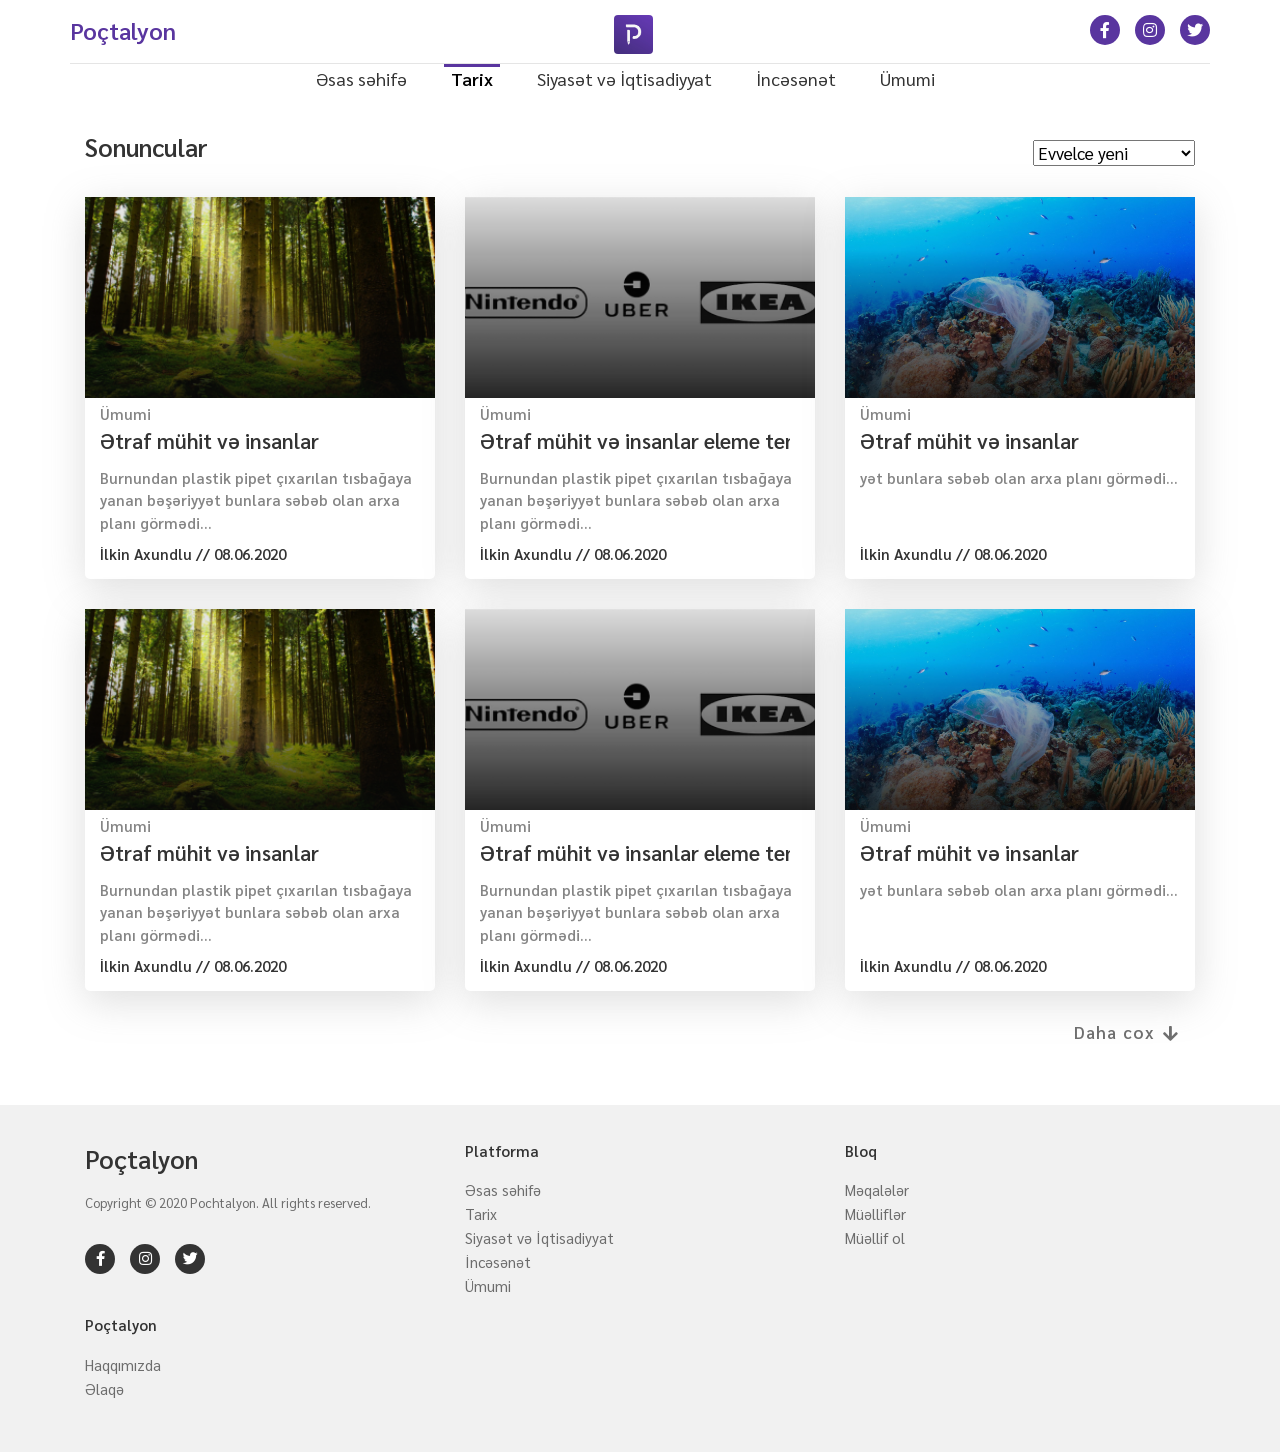
<file: history.html>
<!DOCTYPE html>
<html lang="en">
<head>
    <meta charset="UTF-8">
    <meta name="viewport" content="width=device-width, initial-scale=1.0">
    <meta http-equiv="X-UA-Compatible" content="ie=edge">
    <title>Document</title>
    <link rel="preconnect" href="https://fonts.gstatic.com">
    <link href="https://fonts.googleapis.com/css2?family=Sarabun:wght@200;300;400;500;600;800&display=swap" rel="stylesheet">
    <link href="https://fonts.googleapis.com/css2?family=Roboto:ital,wght@0,300;0,400;0,500;0,700;1,500&display=swap" rel="stylesheet">
    <link rel="stylesheet" href="https://use.fontawesome.com/releases/v5.8.1/css/all.css" integrity="sha384-50oBUHEmvpQ+1lW4y57PTFmhCaXp0ML5d60M1M7uH2+nqUivzIebhndOJK28anvf" crossorigin="anonymous">
    <link rel="stylesheet" href="https://cdn.jsdelivr.net/npm/bootstrap@4.5.3/dist/css/bootstrap.min.css" integrity="sha384-TX8t27EcRE3e/ihU7zmQxVncDAy5uIKz4rEkgIXeMed4M0jlfIDPvg6uqKI2xXr2" crossorigin="anonymous">
    <link rel="stylesheet" href="css/style.css">
</head>
<body>
    <!-- header-strat -->
    <header id="head-deskopt">
        <div class="container  container-head">
            <div class="row head-arize">
                <div class="col-md-4 col-sm-6 col-6 logo-text">
                    <a href="index.html" class="refresh">Poçtalyon</a>
                </div>
                <div class="col-md-4 col-sm-6 col-6 logo">
                    <a href="index.html">
                        <img src="img/logo.jpg" alt="">
                    </a>
                </div>
                <div class="col-md-4  socail-media">
                    <div class="social">
                        <ul class="socail-logo">
                                <li> <a href=""> <i class="fab fa-facebook-f"></i></a></li>
                                <li> <a href=""> <i class="fab fa-instagram"></i></a></li>
                                <li> <a href="" class="m-0" > <i class="fab fa-twitter"></i></a></li>
                         </ul>
                    </div>
                </div>
            </div>
        </div>
    </header>
    <!-- header-stop -->

    <!-- navbar-strat -->
    <nav id="navbar-deskopt">
        <div class="container p-0">
            <div class="row">
                <div class="col-md-12">
                    <div class="menu-bars d-none"><i class="fas fa-bars"></i></div>
                    <ul class="menu">
                            <li class="mn-5 "><a href="index.html">Əsas səhifə </a></li>
                            <li class="mn-5 active"><a href="history.html"  class="active">Tarix</a> </li>
                            <li class="mn-5 "><a href="politics.html">Siyasət və İqtisadiyyat</a></li>
                            <li class="mn-5"><a href="art.html">İncəsənət</a></li>
                            <li class="mn-5"><a href="all.html">Ümumi</a></li>
                    </ul>
                </div>
             </div>
        </div>
    </nav>
    <!-- navbar-stop -->

    <section id="first-info">
            <div class="container">
                <div class="row">
                    <div class="col-lg-12 col-md-12 col-sm-12 section-head" style="padding-bottom: 15px;"> 
                        <p>Sonuncular</p>
                       <div class="post-type">
                            <select name="cars" id="cars">
                                <option value="volvo">Evvelce yeni</option>
                                <option value="saab">Evvelce kohne</option>
                                <option value="mercedes">Evvelce cox baxilan</option>
                                <option value="audi">Evvelce az baxilan</option>
                            </select>
                        </div>
                    </div>
                </div>
                <div class="row">
                  <div class="col-lg-4 col-md-6 col-sm-12">
                      <div class="post">
                          <a href="">
                            <div class="post-img"><img src="img/rec2.png" alt=""></div>
                            <div class="post-info">
                                <div class="category">Ümumi</div>
                                <div class="post-head">Ətraf mühit və insanlar</div>
                                <div class="post-text">Burnundan plastik pipet çıxarılan tısbağaya yanan bəşəriyyət bunlara səbəb olan arxa planı görmədi…</div>
                                <div class="post-date-user">İlkin Axundlu // 08.06.2020</div>
                            </div>
                          </a>
                      </div>
                  </div>
                  <div class="col-lg-4 col-md-6 col-sm-12">
                        <div class="post">
                            <a href="">
                              <div class="post-img"><img src="img/rec3.png" alt=""></div>
                              <div class="post-info">
                                  <div class="category">Ümumi</div>
                                  <div class="post-head">Ətraf mühit və insanlar eleme tenbelik heqqi</div>
                                  <div class="post-text">Burnundan plastik pipet çıxarılan tısbağaya yanan bəşəriyyət bunlara səbəb olan arxa planı görmədi…</div>
                                  <div class="post-date-user">İlkin Axundlu // 08.06.2020</div>
                              </div>
                            </a>
                        </div>
                  </div>
                  <div class="col-lg-4 col-md-6 col-sm-12">
                        <div class="post">
                            <a href="">
                              <div class="post-img"><img src="img/rec1.png" alt=""></div>
                              <div class="post-info">
                                  <div class="category">Ümumi</div>
                                  <div class="post-head">Ətraf mühit və insanlar</div>
                                  <div class="post-text">yət bunlara səbəb olan arxa planı görmədi…</div>
                                  <div class="post-date-user">İlkin Axundlu // 08.06.2020</div>
                              </div>
                            </a>
                        </div>
                  </div>
                  <div class="col-lg-4 col-md-6 col-sm-12">
                    <div class="post">
                        <a href="">
                          <div class="post-img"><img src="img/rec2.png" alt=""></div>
                          <div class="post-info">
                              <div class="category">Ümumi</div>
                              <div class="post-head">Ətraf mühit və insanlar</div>
                              <div class="post-text">Burnundan plastik pipet çıxarılan tısbağaya yanan bəşəriyyət bunlara səbəb olan arxa planı görmədi…</div>
                              <div class="post-date-user">İlkin Axundlu // 08.06.2020</div>
                          </div>
                        </a>
                    </div>
                  </div>
                  <div class="col-lg-4 col-md-6 col-sm-12">
                        <div class="post">
                            <a href="">
                            <div class="post-img"><img src="img/rec3.png" alt=""></div>
                            <div class="post-info">
                                <div class="category">Ümumi</div>
                                <div class="post-head">Ətraf mühit və insanlar eleme tenbelik heqqi</div>
                                <div class="post-text">Burnundan plastik pipet çıxarılan tısbağaya yanan bəşəriyyət bunlara səbəb olan arxa planı görmədi…</div>
                                <div class="post-date-user">İlkin Axundlu // 08.06.2020</div>
                            </div>
                            </a>
                        </div>
                  </div>
                  <div class="col-lg-4 col-md-6 col-sm-12">
                        <div class="post">
                            <a href="">
                            <div class="post-img"><img src="img/rec1.png" alt=""></div>
                            <div class="post-info">
                                <div class="category">Ümumi</div>
                                <div class="post-head">Ətraf mühit və insanlar</div>
                                <div class="post-text">yət bunlara səbəb olan arxa planı görmədi…</div>
                                <div class="post-date-user">İlkin Axundlu // 08.06.2020</div>
                            </div>
                            </a>
                        </div>
                  </div>
                  </div>
                  <div class="all-post-icon col-sm-12">
                    <a href=""> Daha cox <i class="fas fa-arrow-right" style="transform: rotate(90deg)"></i> </a> 
                  </div>
            </div>
    </section>

    <footer id="footer">
        <div class="container">
            <div class="row">
                <div class="col-md-4 col-12">
                    <div>
                        <p class="head" style="font-size: 25px;">Poçtalyon</p>
                        <p class="info">Copyright © 2020 Pochtalyon. All rights reserved.</p>
                        <div class="social">
                            <ul class="socail-logo">
                                    <li> <a href=""> <i class="fab fa-facebook-f"></i></a></li>
                                    <li> <a href=""> <i class="fab fa-instagram"></i></a></li>
                                    <li> <a href="" class="m-0" > <i class="fab fa-twitter"></i></a></li>
                            </ul>
                        </div>
                    </div>
                </div>
                <div class="col-md-4 col-6">
                    <p class="head" style="font-size: 15px;"> Platforma </p>
                    <ul>
                        <li><a href="" >Əsas səhifə </a></li>
                        <li><a href="">Tarix</a> </li>
                        <li><a href="">Siyasət və İqtisadiyyat</a></li>
                        <li><a href="">İncəsənət</a></li>
                        <li><a href="">Ümumi</a></li>
                    </ul>
                </div>
                <div class="col-md-4 col-6">
                    <p class="head" style="font-size: 15px;"> Bloq </p>
                    <ul>
                        <li><a href="" >Məqalələr </a></li>
                        <li><a href="">Müəlliflər</a> </li>
                        <li><a href="">Müəllif ol</a></li>
                    </ul>
                </div>
                <div class="col-md-4 col-6">
                    <p class="head" style="font-size: 15px;"> Poçtalyon </p>
                    <ul>
                        <li><a href="" >Haqqımızda </a></li>
                        <li><a href="">Əlaqə</a> </li>
                    </ul>
                </div>
            </div>
        </div>
    </footer>

    <div id="pereloder">
        <img src="img/pereloder.gif" alt="">
    </div>
    <script
    src="https://code.jquery.com/jquery-3.5.1.min.js"
    integrity="sha256-9/aliU8dGd2tb6OSsuzixeV4y/faTqgFtohetphbbj0="
    crossorigin="anonymous"></script>
    <script src="js/main.js"></script>
</body>
</html>
</file>
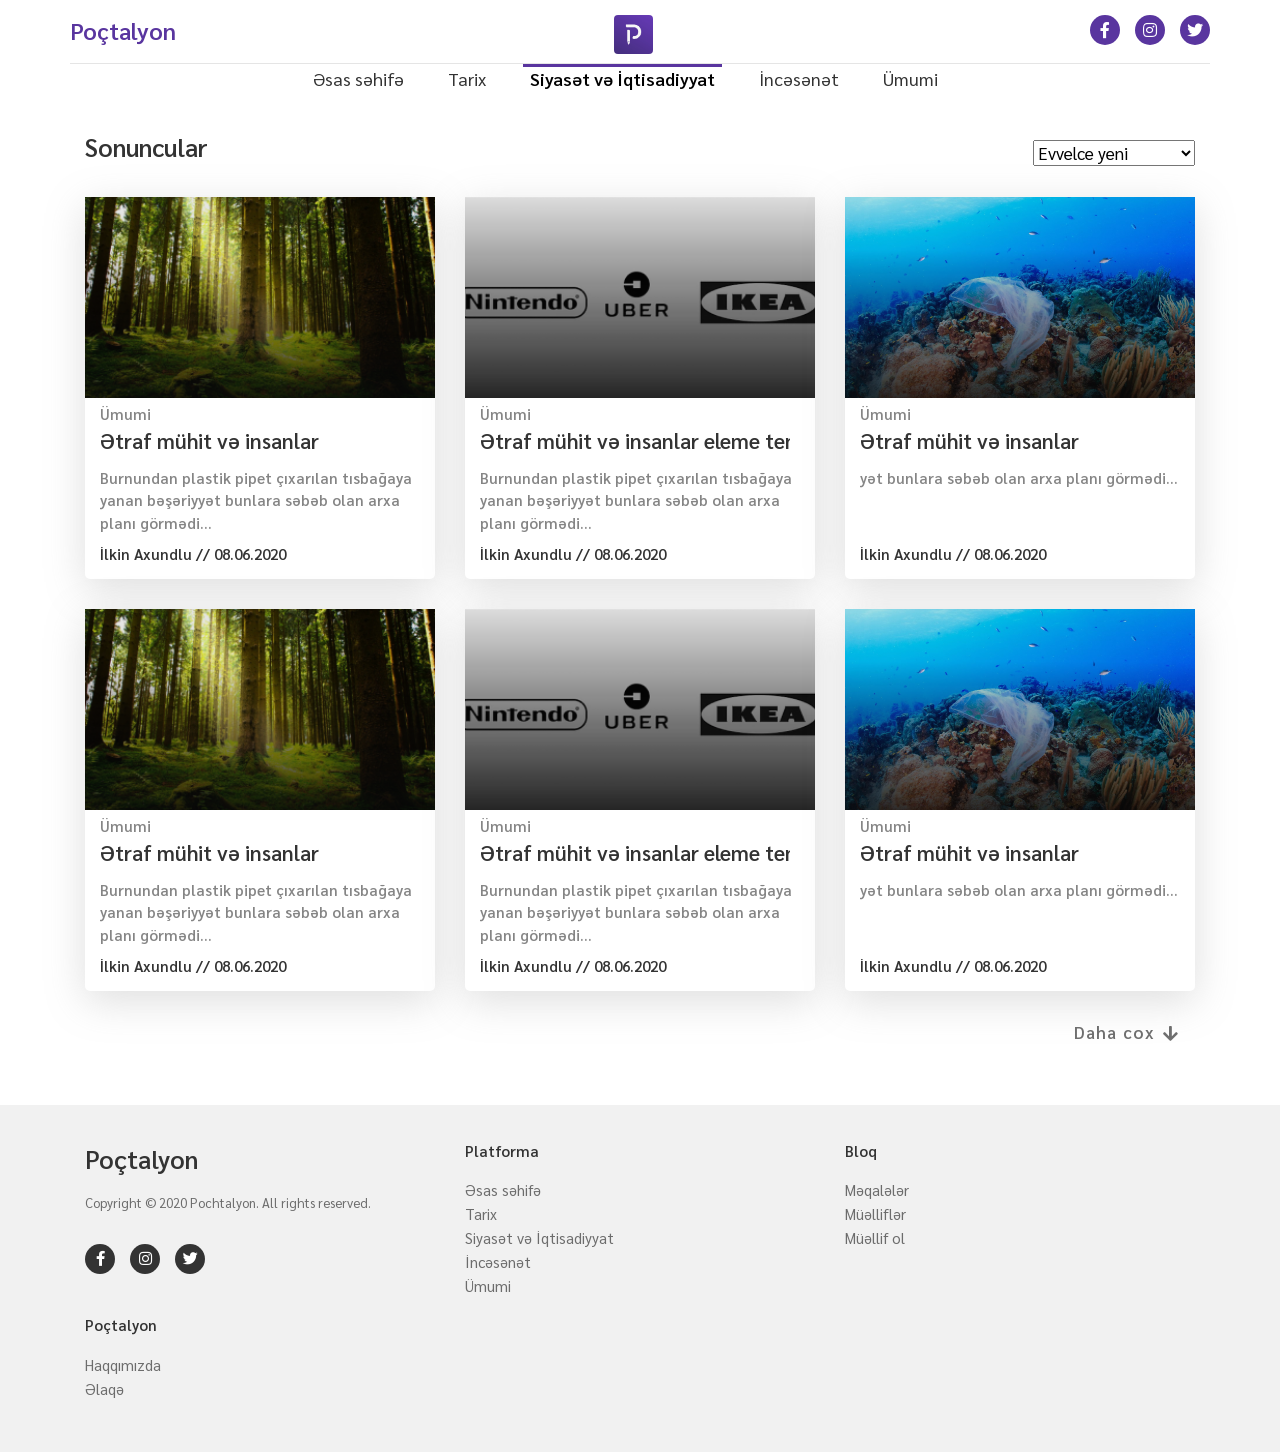
<file: politics.html>
<!DOCTYPE html>
<html lang="en">
<head>
    <meta charset="UTF-8">
    <meta name="viewport" content="width=device-width, initial-scale=1.0">
    <meta http-equiv="X-UA-Compatible" content="ie=edge">
    <title>Document</title>
    <link rel="preconnect" href="https://fonts.gstatic.com">
    <link href="https://fonts.googleapis.com/css2?family=Sarabun:wght@200;300;400;500;600;800&display=swap" rel="stylesheet">
    <link href="https://fonts.googleapis.com/css2?family=Roboto:ital,wght@0,300;0,400;0,500;0,700;1,500&display=swap" rel="stylesheet">
    <link rel="stylesheet" href="https://use.fontawesome.com/releases/v5.8.1/css/all.css" integrity="sha384-50oBUHEmvpQ+1lW4y57PTFmhCaXp0ML5d60M1M7uH2+nqUivzIebhndOJK28anvf" crossorigin="anonymous">
    <link rel="stylesheet" href="https://cdn.jsdelivr.net/npm/bootstrap@4.5.3/dist/css/bootstrap.min.css" integrity="sha384-TX8t27EcRE3e/ihU7zmQxVncDAy5uIKz4rEkgIXeMed4M0jlfIDPvg6uqKI2xXr2" crossorigin="anonymous">
    <link rel="stylesheet" href="css/style.css">
</head>
<body>
    <!-- header-strat -->
    <header id="head-deskopt">
        <div class="container  container-head">
            <div class="row head-arize">
                <div class="col-md-4 col-sm-6 col-6 logo-text">
                    <a href="index.html" class="refresh">Poçtalyon</a>
                </div>
                <div class="col-md-4 col-sm-6 col-6 logo">
                    <a href="index.html">
                        <img src="img/logo.jpg" alt="">
                    </a>
                </div>
                <div class="col-md-4  socail-media">
                    <div class="social">
                        <ul class="socail-logo">
                                <li> <a href=""> <i class="fab fa-facebook-f"></i></a></li>
                                <li> <a href=""> <i class="fab fa-instagram"></i></a></li>
                                <li> <a href="" class="m-0" > <i class="fab fa-twitter"></i></a></li>
                         </ul>
                    </div>
                </div>
            </div>
        </div>
    </header>
    <!-- header-stop -->

    <!-- navbar-strat -->
    <nav id="navbar-deskopt">
        <div class="container p-0">
            <div class="row">
                <div class="col-md-12">
                    <div class="menu-bars d-none"><i class="fas fa-bars"></i></div>
                    <ul class="menu">
                            <li class="mn-5 "><a href="index.html">Əsas səhifə </a></li>
                            <li class="mn-5 "><a href="history.html"  >Tarix</a> </li>
                            <li class="mn-5 active"><a href="politics.html" class="active">Siyasət və İqtisadiyyat</a></li>
                            <li class="mn-5"><a href="art.html">İncəsənət</a></li>
                            <li class="mn-5"><a href="all.html">Ümumi</a></li>
                    </ul>
                </div>
             </div>
        </div>
    </nav>
    <!-- navbar-stop -->

    <section id="first-info">
            <div class="container">
                    <div class="row">
                            <div class="col-lg-12 col-md-12 col-sm-12 section-head" style="padding-bottom: 15px;"> 
                                <p>Sonuncular</p>
                               <div class="post-type">
                                    <select name="cars" id="cars">
                                        <option value="volvo">Evvelce yeni</option>
                                        <option value="saab">Evvelce kohne</option>
                                        <option value="mercedes">Evvelce cox baxilan</option>
                                        <option value="audi">Evvelce az baxilan</option>
                                    </select>
                                </div>
                            </div>
                        </div>
                <div class="row">
                  <div class="col-lg-4 col-md-6 col-sm-12">
                      <div class="post">
                          <a href="">
                            <div class="post-img"><img src="img/rec2.png" alt=""></div>
                            <div class="post-info">
                                <div class="category">Ümumi</div>
                                <div class="post-head">Ətraf mühit və insanlar</div>
                                <div class="post-text">Burnundan plastik pipet çıxarılan tısbağaya yanan bəşəriyyət bunlara səbəb olan arxa planı görmədi…</div>
                                <div class="post-date-user">İlkin Axundlu // 08.06.2020</div>
                            </div>
                          </a>
                      </div>
                  </div>
                  <div class="col-lg-4 col-md-6 col-sm-12">
                        <div class="post">
                            <a href="">
                              <div class="post-img"><img src="img/rec3.png" alt=""></div>
                              <div class="post-info">
                                  <div class="category">Ümumi</div>
                                  <div class="post-head">Ətraf mühit və insanlar eleme tenbelik heqqi</div>
                                  <div class="post-text">Burnundan plastik pipet çıxarılan tısbağaya yanan bəşəriyyət bunlara səbəb olan arxa planı görmədi…</div>
                                  <div class="post-date-user">İlkin Axundlu // 08.06.2020</div>
                              </div>
                            </a>
                        </div>
                  </div>
                  <div class="col-lg-4 col-md-6 col-sm-12">
                        <div class="post">
                            <a href="">
                              <div class="post-img"><img src="img/rec1.png" alt=""></div>
                              <div class="post-info">
                                  <div class="category">Ümumi</div>
                                  <div class="post-head">Ətraf mühit və insanlar</div>
                                  <div class="post-text">yət bunlara səbəb olan arxa planı görmədi…</div>
                                  <div class="post-date-user">İlkin Axundlu // 08.06.2020</div>
                              </div>
                            </a>
                        </div>
                  </div>
                  <div class="col-lg-4 col-md-6 col-sm-12">
                    <div class="post">
                        <a href="">
                          <div class="post-img"><img src="img/rec2.png" alt=""></div>
                          <div class="post-info">
                              <div class="category">Ümumi</div>
                              <div class="post-head">Ətraf mühit və insanlar</div>
                              <div class="post-text">Burnundan plastik pipet çıxarılan tısbağaya yanan bəşəriyyət bunlara səbəb olan arxa planı görmədi…</div>
                              <div class="post-date-user">İlkin Axundlu // 08.06.2020</div>
                          </div>
                        </a>
                    </div>
                  </div>
                  <div class="col-lg-4 col-md-6 col-sm-12">
                        <div class="post">
                            <a href="">
                            <div class="post-img"><img src="img/rec3.png" alt=""></div>
                            <div class="post-info">
                                <div class="category">Ümumi</div>
                                <div class="post-head">Ətraf mühit və insanlar eleme tenbelik heqqi</div>
                                <div class="post-text">Burnundan plastik pipet çıxarılan tısbağaya yanan bəşəriyyət bunlara səbəb olan arxa planı görmədi…</div>
                                <div class="post-date-user">İlkin Axundlu // 08.06.2020</div>
                            </div>
                            </a>
                        </div>
                  </div>
                  <div class="col-lg-4 col-md-6 col-sm-12">
                        <div class="post">
                            <a href="">
                            <div class="post-img"><img src="img/rec1.png" alt=""></div>
                            <div class="post-info">
                                <div class="category">Ümumi</div>
                                <div class="post-head">Ətraf mühit və insanlar</div>
                                <div class="post-text">yət bunlara səbəb olan arxa planı görmədi…</div>
                                <div class="post-date-user">İlkin Axundlu // 08.06.2020</div>
                            </div>
                            </a>
                        </div>
                  </div>
                  </div>
                  <div class="all-post-icon col-sm-12">
                    <a href=""> Daha cox <i class="fas fa-arrow-right" style="transform: rotate(90deg)"></i> </a> 
                  </div>
            </div>
    </section>
    <footer id="footer">
        <div class="container">
            <div class="row">
                <div class="col-md-4 col-12">
                    <div>
                        <p class="head" style="font-size: 25px;">Poçtalyon</p>
                        <p class="info">Copyright © 2020 Pochtalyon. All rights reserved.</p>
                        <div class="social">
                            <ul class="socail-logo">
                                    <li> <a href=""> <i class="fab fa-facebook-f"></i></a></li>
                                    <li> <a href=""> <i class="fab fa-instagram"></i></a></li>
                                    <li> <a href="" class="m-0" > <i class="fab fa-twitter"></i></a></li>
                            </ul>
                        </div>
                    </div>
                </div>
                <div class="col-md-4 col-6">
                    <p class="head" style="font-size: 15px;"> Platforma </p>
                    <ul>
                        <li><a href="" >Əsas səhifə </a></li>
                        <li><a href="">Tarix</a> </li>
                        <li><a href="">Siyasət və İqtisadiyyat</a></li>
                        <li><a href="">İncəsənət</a></li>
                        <li><a href="">Ümumi</a></li>
                    </ul>
                </div>
                <div class="col-md-4 col-6">
                    <p class="head" style="font-size: 15px;"> Bloq </p>
                    <ul>
                        <li><a href="" >Məqalələr </a></li>
                        <li><a href="">Müəlliflər</a> </li>
                        <li><a href="">Müəllif ol</a></li>
                    </ul>
                </div>
                <div class="col-md-4 col-6">
                    <p class="head" style="font-size: 15px;"> Poçtalyon </p>
                    <ul>
                        <li><a href="" >Haqqımızda </a></li>
                        <li><a href="">Əlaqə</a> </li>
                    </ul>
                </div>
            </div>
        </div>
    </footer>

    <div id="pereloder">
        <img src="img/pereloder.gif" alt="">
    </div>
    <script
    src="https://code.jquery.com/jquery-3.5.1.min.js"
    integrity="sha256-9/aliU8dGd2tb6OSsuzixeV4y/faTqgFtohetphbbj0="
    crossorigin="anonymous"></script>
    <script src="js/main.js"></script>
</body>
</html>
</file>
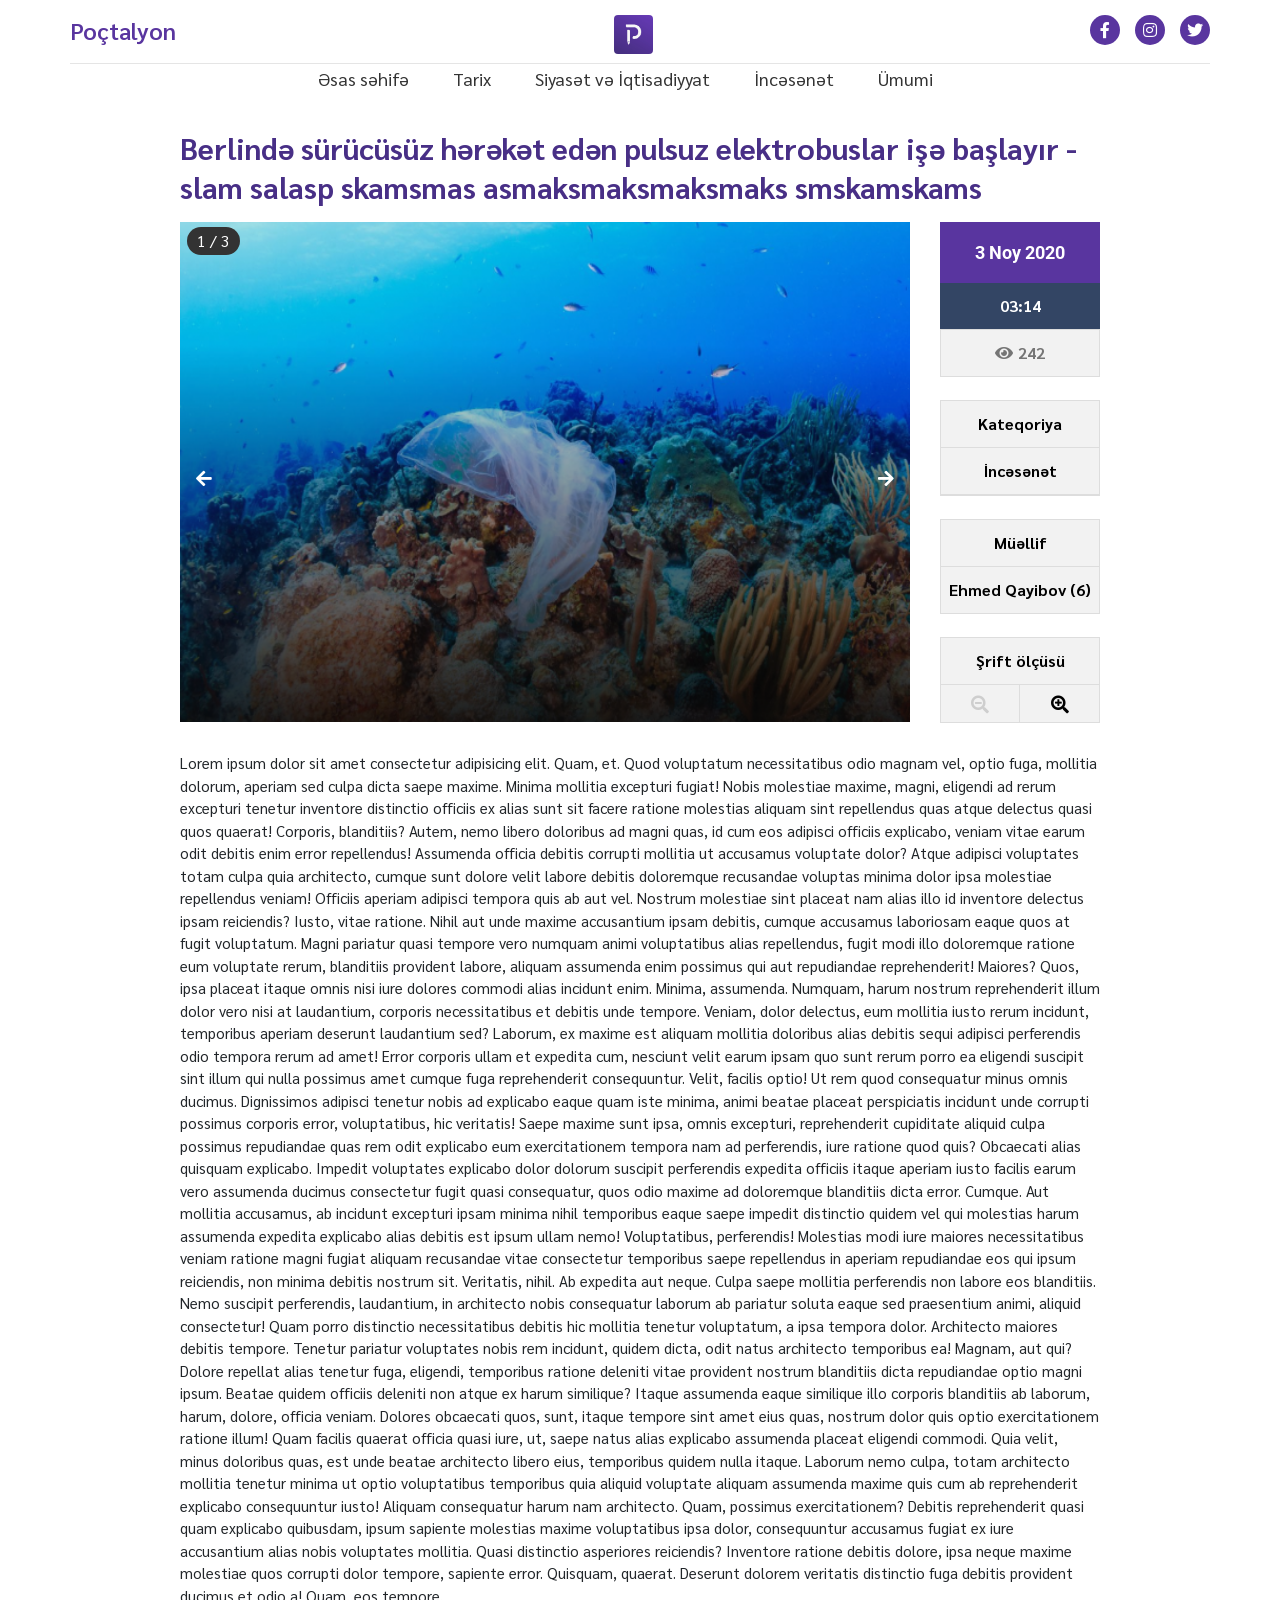
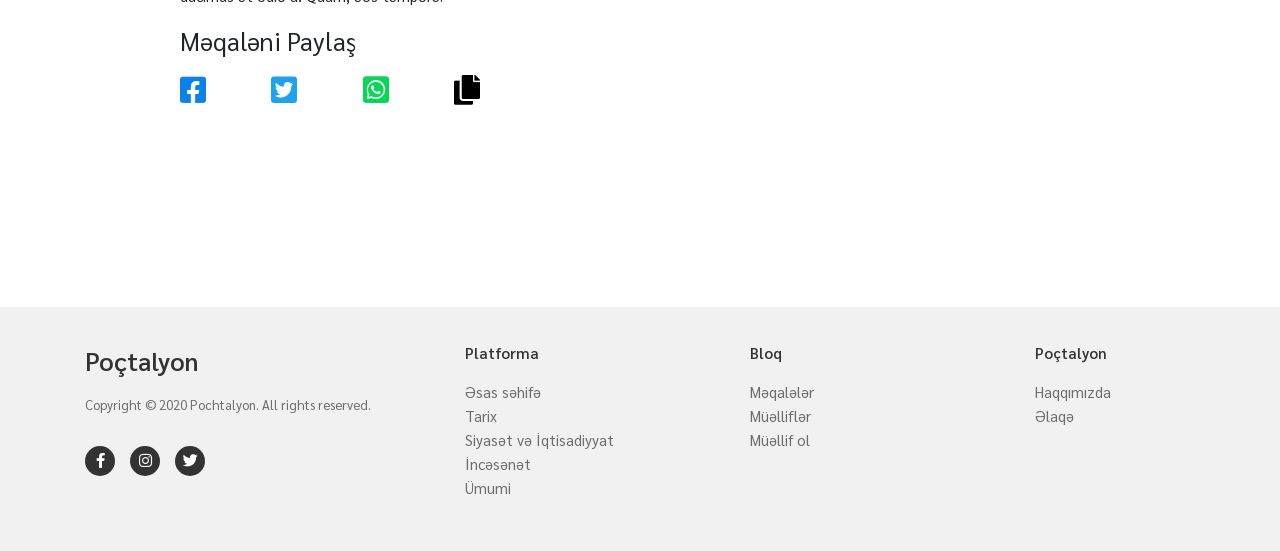
<file: post.html>
<!DOCTYPE html>
<html lang="en">
<head>
    <meta charset="UTF-8">
    <meta name="viewport" content="width=device-width, initial-scale=1.0">
    <meta http-equiv="X-UA-Compatible" content="ie=edge">
    <title>Document</title>
    <link rel="preconnect" href="https://fonts.gstatic.com">
    <link href="https://fonts.googleapis.com/css2?family=Sarabun:wght@200;300;400;500;600;800&display=swap" rel="stylesheet">
    <link href="https://fonts.googleapis.com/css2?family=Roboto:ital,wght@0,300;0,400;0,500;0,700;1,500&display=swap" rel="stylesheet"> 
    <link rel="stylesheet" href="https://use.fontawesome.com/releases/v5.8.1/css/all.css" integrity="sha384-50oBUHEmvpQ+1lW4y57PTFmhCaXp0ML5d60M1M7uH2+nqUivzIebhndOJK28anvf" crossorigin="anonymous">   
    <link rel="stylesheet" href="https://cdn.jsdelivr.net/npm/bootstrap@4.5.3/dist/css/bootstrap.min.css" integrity="sha384-TX8t27EcRE3e/ihU7zmQxVncDAy5uIKz4rEkgIXeMed4M0jlfIDPvg6uqKI2xXr2" crossorigin="anonymous">
    <link rel="stylesheet" href=" css/style.css">
</head>
<body>
    <!-- header-strat -->
    <header id="head-deskopt">
        <div class="container  container-head">
            <div class="row head-arize">
                <div class="col-lg-4 col-md-4 col-sm-6  logo-text">
                    <a href="index.html" class="refresh">Poçtalyon</a>
                </div>
                <div class="col-lg-4 col-md-4 col-sm-6  logo">
                    <a href="index.html">
                        <img src="img/logo.jpg" alt="">
                    </a>
                </div>
                <div class="col-lg-4 col-md-4  socail-media">
                    <div class="social">
                        <ul class="socail-logo">
                                <li> <a href=""> <i class="fab fa-facebook-f"></i></a></li>
                                <li> <a href=""> <i class="fab fa-instagram"></i></a></li>
                                <li> <a href="" class="m-0" > <i class="fab fa-twitter"></i></a></li>
                         </ul>
                    </div>
                </div>
            </div>
        </div>
    </header>
    <!-- header-stop -->

    <!-- navbar-strat -->
    <nav id="navbar-deskopt">
        <div class="container p-0">
            <div class="row">
                <div class="col-md-12">
                    <div class="menu-bars d-none"><i class="fas fa-bars"></i></div>
                    <ul class="menu">
                            <li class="mn-5 "><a href="index.html" class="">Əsas səhifə </a></li>
                            <li class="mn-5"><a href="history.html">Tarix</a> </li>
                            <li class="mn-5 "><a href="politics.html">Siyasət və İqtisadiyyat</a></li>
                            <li class="mn-5"><a href="art.html">İncəsənət</a></li>
                            <li class="mn-5"><a href="art.html">Ümumi</a></li>
                    </ul>
                </div>
             </div>
        </div>
    </nav>
    <!-- navbar-stop -->

   <section id="post">
       <div class="container">
           <div class="row">
               <!-- post name start -->
               <div class="col-lg-1 responsiveRemove">&nbsp;</div>
               <div class="col-lg-10 col-md-12 col-sm-12 col-12">
                   <p class="postName">
                        Berlində sürücüsüz hərəkət edən pulsuz elektrobuslar işə başlayır - slam salasp skamsmas asmaksmaksmaksmaks smskamskams 
                   </p>
               </div>
               <div class="col-lg-1 responsiveRemove">&nbsp;</div>
               <!-- post name start -->

               <!-- post head start -->
               <div class="col-lg-1 responsiveRemove">&nbsp;</div>
                <div class="col-lg-8 col-md-9 col-sm-12 col-12">
                    <div class="post-head">
                        <div class="post-img-slider">
                            <div class="mySlides">
                                <div class="numbertext">1 / 3</div>
                                <img src="img/rec1.png" style="width:100%">
                            </div>   
                            <div class="mySlides">
                                <div class="numbertext">2 / 3</div>
                                <img src="img/rec2.png" style="width:100%">
                            </div>      
                            <div class="mySlides">
                                <div class="numbertext">3 / 3</div>
                                <img src="img/rec3.png" style="width:100%">
                            </div>
                        </div>
                        <a href="" class="prev-img"><i class="fas fa-arrow-left"></i></a>
                        <a href="" class="next-img"><i class="fas fa-arrow-right"></i></a>
                        <div class="post-info">
                        </div>
                    </div>
                    <div class="post-bottom">
                        <div class="post-name"></div>
                        <div class="post-text"></div>
                    </div>
                </div>
                <div class="col-lg-2 col-md-3 col-sm-6 col-6">
                    <div class="post-info">
                        <div class="post-time">
                            <div class="post-day">3 Noy 2020</div>
                            <div class="post-clock">03:14</div>
                            <div class="post-view-count"><i class="fas fa-eye"></i>242</div>
                        </div>
                        <div class="post-category">
                            <div class="category">Kateqoriya </div>
                            <div class="category">İncəsənət</div>
                        </div>
                        <div class="post-writer">
                            <div class="author">Müəllif </div>
                            <div class="author-name"><a href="">Ehmed Qayibov (6)</a></div>
                        </div>
                        <div class="post-zoom-area">
                            <div class="post-z-name">Şrift ölçüsü</div>
                            <div class="post-zoom">
                                <div class="post-minus-zoom passive-zoom"><i class="fas fa-search-minus"></i></div>
                                <div class="post-pilus-zoom"><i class="fas fa-search-plus"></i></div>
                            </div>
                        </div>
                    </div>
                </div>
                <div class="col-lg-1 responsiveRemove ">&nbsp;</div>
               <!-- post head end -->

               <!-- post body start -->
                <div class="col-lg-1 responsiveRemove">&nbsp;</div>
                <div class="col-lg-10 col-md-12">
                    <p id="az" class="post-text">
                        Lorem ipsum dolor sit amet consectetur adipisicing elit. Quam, et. Quod voluptatum necessitatibus odio magnam vel, optio fuga, mollitia dolorum, aperiam sed culpa dicta saepe maxime. Minima mollitia excepturi fugiat!
                        Nobis molestiae maxime, magni, eligendi ad rerum excepturi tenetur inventore distinctio officiis ex alias sunt sit facere ratione molestias aliquam sint repellendus quas atque delectus quasi quos quaerat! Corporis, blanditiis?
                        Autem, nemo libero doloribus ad magni quas, id cum eos adipisci officiis explicabo, veniam vitae earum odit debitis enim error repellendus! Assumenda officia debitis corrupti mollitia ut accusamus voluptate dolor?
                        Atque adipisci voluptates totam culpa quia architecto, cumque sunt dolore velit labore debitis doloremque recusandae voluptas minima dolor ipsa molestiae repellendus veniam! Officiis aperiam adipisci tempora quis ab aut vel.
                        Nostrum molestiae sint placeat nam alias illo id inventore delectus ipsam reiciendis? Iusto, vitae ratione. Nihil aut unde maxime accusantium ipsam debitis, cumque accusamus laboriosam eaque quos at fugit voluptatum.
                        Magni pariatur quasi tempore vero numquam animi voluptatibus alias repellendus, fugit modi illo doloremque ratione eum voluptate rerum, blanditiis provident labore, aliquam assumenda enim possimus qui aut repudiandae reprehenderit! Maiores?
                        Quos, ipsa placeat itaque omnis nisi iure dolores commodi alias incidunt enim. Minima, assumenda. Numquam, harum nostrum reprehenderit illum dolor vero nisi at laudantium, corporis necessitatibus et debitis unde tempore.
                        Veniam, dolor delectus, eum mollitia iusto rerum incidunt, temporibus aperiam deserunt laudantium sed? Laborum, ex maxime est aliquam mollitia doloribus alias debitis sequi adipisci perferendis odio tempora rerum ad amet!
                        Error corporis ullam et expedita cum, nesciunt velit earum ipsam quo sunt rerum porro ea eligendi suscipit sint illum qui nulla possimus amet cumque fuga reprehenderit consequuntur. Velit, facilis optio!
                        Ut rem quod consequatur minus omnis ducimus. Dignissimos adipisci tenetur nobis ad explicabo eaque quam iste minima, animi beatae placeat perspiciatis incidunt unde corrupti possimus corporis error, voluptatibus, hic veritatis!
                        Saepe maxime sunt ipsa, omnis excepturi, reprehenderit cupiditate aliquid culpa possimus repudiandae quas rem odit explicabo eum exercitationem tempora nam ad perferendis, iure ratione quod quis? Obcaecati alias quisquam explicabo.
                        Impedit voluptates explicabo dolor dolorum suscipit perferendis expedita officiis itaque aperiam iusto facilis earum vero assumenda ducimus consectetur fugit quasi consequatur, quos odio maxime ad doloremque blanditiis dicta error. Cumque.
                        Aut mollitia accusamus, ab incidunt excepturi ipsam minima nihil temporibus eaque saepe impedit distinctio quidem vel qui molestias harum assumenda expedita explicabo alias debitis est ipsum ullam nemo! Voluptatibus, perferendis!
                        Molestias modi iure maiores necessitatibus veniam ratione magni fugiat aliquam recusandae vitae consectetur temporibus saepe repellendus in aperiam repudiandae eos qui ipsum reiciendis, non minima debitis nostrum sit. Veritatis, nihil.
                        Ab expedita aut neque. Culpa saepe mollitia perferendis non labore eos blanditiis. Nemo suscipit perferendis, laudantium, in architecto nobis consequatur laborum ab pariatur soluta eaque sed praesentium animi, aliquid consectetur!
                        Quam porro distinctio necessitatibus debitis hic mollitia tenetur voluptatum, a ipsa tempora dolor. Architecto maiores debitis tempore. Tenetur pariatur voluptates nobis rem incidunt, quidem dicta, odit natus architecto temporibus ea!
                        Magnam, aut qui? Dolore repellat alias tenetur fuga, eligendi, temporibus ratione deleniti vitae provident nostrum blanditiis dicta repudiandae optio magni ipsum. Beatae quidem officiis deleniti non atque ex harum similique?
                        Itaque assumenda eaque similique illo corporis blanditiis ab laborum, harum, dolore, officia veniam. Dolores obcaecati quos, sunt, itaque tempore sint amet eius quas, nostrum dolor quis optio exercitationem ratione illum!
                        Quam facilis quaerat officia quasi iure, ut, saepe natus alias explicabo assumenda placeat eligendi commodi. Quia velit, minus doloribus quas, est unde beatae architecto libero eius, temporibus quidem nulla itaque.
                        Laborum nemo culpa, totam architecto mollitia tenetur minima ut optio voluptatibus temporibus quia aliquid voluptate aliquam assumenda maxime quis cum ab reprehenderit explicabo consequuntur iusto! Aliquam consequatur harum nam architecto.
                        Quam, possimus exercitationem? Debitis reprehenderit quasi quam explicabo quibusdam, ipsum sapiente molestias maxime voluptatibus ipsa dolor, consequuntur accusamus fugiat ex iure accusantium alias nobis voluptates mollitia. Quasi distinctio asperiores reiciendis?
                        Inventore ratione debitis dolore, ipsa neque maxime molestiae quos corrupti dolor tempore, sapiente error. Quisquam, quaerat. Deserunt dolorem veritatis distinctio fuga debitis provident ducimus et odio a! Quam, eos tempore.
                    </p>
                </div>
                <div class="col-lg-1 responsiveRemove">&nbsp;</div>
               <!-- post body end -->

               <!-- post share start -->
               <div class="col-lg-1 responsiveRemove">&nbsp;</div>
               <div class="col-lg-10 col-md-12">
                   <div class="share-area">
                       <div class="share-head">Məqaləni Paylaş</div>
                       <div class="share-body">
                           <div class="facebook"><a href="" class="fbSahre" ><i class="fab fa-facebook-square"></i></a></div>
                           <div class="tiwitter"><a href="" class="twSahre"><i class="fab fa-twitter-square"></i></a></div>
                           <div class="whatsaap"><a href="whatsapp://send?text=The text to share!" data-action="share/whatsapp/share"><i class="fab fa-whatsapp-square"></i></a></div>
                           <div class="copy-link"><a href="" onclick="copy_Share_Button();"><i class="fas fa-copy"></i></a></div>
                           <script>
                            function copy_Share_Button() {
                        
                                //----< copy_Share_Button() >----
                                event.preventDefault();
                                var sURL = window.location.href;
                        
                                sTemp = "<input id=\"copy_to_Clipboard\" value=\"" + sURL + "\" />"
                        
                                $("body").append(sTemp);
                        
                                $("#copy_to_Clipboard").select();
                        
                                document.execCommand("copy");
                        
                                $("#copy_to_Clipboard").remove();        
                        
                                //----</ copy_Share_Button() >----
                            }
                           </script>
                       </div>
                   </div>
               </div>
               <div class="col-lg-1 responsiveRemove">&nbsp;</div>
               <!-- post share end -->
           </div>
       </div>
   </section>

    <footer id="footer">
        <div class="container">
            <div class="row">
                <div class="col-lg-4 col-md-4 col-sm-12 col-12">
                    <div>
                        <p class="head" style="font-size: 25px;">Poçtalyon</p>
                        <p class="info">Copyright © 2020 Pochtalyon. All rights reserved.</p>
                        <div class="social">
                            <ul class="socail-logo">
                                    <li> <a href=""> <i class="fab fa-facebook-f"></i></a></li>
                                    <li> <a href=""> <i class="fab fa-instagram"></i></a></li>
                                    <li> <a href="" class="m-0" > <i class="fab fa-twitter"></i></a></li>
                            </ul>
                        </div>
                    </div>
                </div>
                <div class="col-lg-3 col-md-3 col-sm-6 col-4">
                    <p class="head" style="font-size: 15px;"> Platforma </p>
                    <ul>
                        <li><a href="index.html" >Əsas səhifə </a></li>
                        <li><a href="history.html">Tarix</a> </li>
                        <li><a href="politics.html">Siyasət və İqtisadiyyat</a></li>
                        <li><a href="art.html">İncəsənət</a></li>
                        <li><a href="all.html">Ümumi</a></li>
                    </ul>
                </div>
                <div class="col-lg-3 col-md-3 col-sm-6 col-4">
                    <p class="head" style="font-size: 15px;"> Bloq </p>
                    <ul>
                        <li><a href="articles.html" >Məqalələr </a></li>
                        <li><a href="authors.html">Müəlliflər</a> </li>
                        <li><a href="author.html">Müəllif ol</a></li>
                    </ul>
                </div>
                <div class="col-lg-2 col-md-2 col-sm-6 col-4">
                    <p class="head" style="font-size: 15px;"> Poçtalyon </p>
                    <ul>
                        <li><a href="about.html">Haqqımızda </a></li>
                        <li><a href="">Əlaqə</a> </li>
                    </ul>
                </div>
            </div>
        </div>
    </footer>

    <div id="pereloder">
        <img src="img/pereloder.gif" alt="">
    </div>
    <script
    src="https://code.jquery.com/jquery-3.5.1.min.js"
    integrity="sha256-9/aliU8dGd2tb6OSsuzixeV4y/faTqgFtohetphbbj0="
    crossorigin="anonymous"></script>
    <script src="js/main.js"></script>
</body>
</html>
</file>
<file: css/style.css>
* {
  margin: 0;
  padding: 0;
  -webkit-box-sizing: border-box;
          box-sizing: border-box;
  font-family: 'Sarabun', sans-serif;
}

a:hover {
  text-decoration: none;
}

ul {
  list-style: none;
}

body {
  background: #ffffff;
}

.mn-5 {
  margin-right: 30px;
}

#head-deskopt .container-head {
  padding: 15px 0px;
  border-bottom: 1px solid #E5E5E5;
}

#head-deskopt .container-head .head-arize {
  height: 33px;
}

#head-deskopt .container-head .head-arize .refresh {
  font-weight: 600;
  font-size: 24px;
  line-height: 31.2px;
  color: #59359f;
}

#head-deskopt .container-head .head-arize .logo img {
  width: 39px;
  height: 39px;
  border-radius: 4px;
  margin-left: calc(350px / 2 - 21.5px);
}

#head-deskopt .container-head .head-arize .socail-media ul.socail-logo {
  display: -webkit-box;
  display: -ms-flexbox;
  display: flex;
  -webkit-box-pack: end;
      -ms-flex-pack: end;
          justify-content: flex-end;
}

#head-deskopt .container-head .head-arize .socail-media ul.socail-logo li a {
  margin-right: 15px;
  color: #ffffff;
}

#head-deskopt .container-head .head-arize .socail-media ul.socail-logo li a i {
  width: 30px;
  height: 30px;
  line-height: 30px;
  text-align: center;
  border-radius: 50%;
  background: #59359F;
  color: #ffffff;
}

#navbar-deskopt {
  position: -webkit-sticky;
  position: sticky;
  z-index: 99;
  background: white;
  top: 0;
}

#navbar-deskopt ul {
  display: -webkit-box;
  display: -ms-flexbox;
  display: flex;
  -webkit-box-pack: center;
      -ms-flex-pack: center;
          justify-content: center;
}

#navbar-deskopt ul li {
  border-top: 3px solid transparent;
}

#navbar-deskopt ul li a {
  font-weight: 400;
  font-size: 18px;
  color: #333333;
  line-height: 23.4px;
  padding: 0px 7px;
}

#navbar-deskopt ul li a:hover {
  color: black;
}

#navbar-deskopt ul li a.active {
  color: black;
  font-weight: 600;
}

#navbar-deskopt ul li.active {
  border-top: 3px solid #59359F;
}

#navbar-deskopt .menu-bars {
  text-align: right;
  padding: 10px 0px;
}

#navbar-deskopt .menu-bars i {
  font-size: 25px;
  margin-right: 20px;
  color: #482f86;
}

#navbar-deskopt .responsive-nav {
  display: none;
  margin-left: 10px;
}

#navbar-deskopt .responsive-nav .mn-5 {
  margin-right: 20px;
}

#navbar-deskopt .responsive-nav li {
  border-radius: 2px;
}

#navbar-deskopt .responsive-nav li a {
  margin-left: 5px;
}

#navbar-deskopt .responsive-nav li:hover {
  background-color: #482f86;
}

#navbar-deskopt .responsive-nav li:hover a {
  color: #FFFFFF;
  font-weight: 600;
}

#last-info {
  padding: 22px 0px 35px 0px;
}

#last-info .container p {
  display: inline;
  font-size: 25px;
  font-weight: 600;
  color: #333333;
  cursor: pointer;
}

#last-info .container .last-info-area {
  overflow: hidden;
}

#last-info .container .last-info-area .big-img {
  width: 100%;
  height: auto;
}

#last-info .container .last-info-area .little-img {
  width: 100%;
  height: auto;
  position: relative;
}

#last-info .container .last-info-area .little-img .last-info-little-text {
  position: absolute;
  bottom: 10px;
  left: 10px;
}

#last-info .container .last-info-area .little-img .last-info-little-text .head-text {
  font-size: 21px;
  font-weight: 700;
  line-height: 26px;
  letter-spacing: 0.02em;
  text-align: left;
  width: 290px;
  word-wrap: break-word;
  margin-bottom: 8px;
}

#last-info .container .last-info-area .little-img .last-info-little-text .head-text a {
  color: #FFFFFF;
  font-family: 'Roboto', sans-serif;
}

#last-info .container .last-info-area .little-img .last-info-little-text .write-info {
  font-size: 13px;
  font-weight: 600;
  line-height: 16px;
  letter-spacing: 0.02em;
  text-align: left;
  color: rgba(255, 255, 255, 0.6);
}

#last-info .container .last-info-area .little-img .last-info-little-text .write-info:hover {
  color: #ffffff;
}

#last-info .container .last-info-area .little-img .last-info-little-text .write-info span {
  font-size: 18px;
}

#last-info .container .last-info-area .little-img-top {
  margin-bottom: 25.4px;
}

#last-info .container .last-info-area .last-info-area-img {
  overflow: hidden;
}

#last-info .container .last-info-area .last-info-area-img a {
  position: relative;
}

#last-info .container .last-info-area .last-info-area-img a img {
  width: 100%;
  height: 100%;
}

#last-info .container .last-info-area .last-info-area-img .last-info-text {
  position: absolute;
  bottom: 25px;
  left: 30px;
  color: #FFFFFF;
}

#last-info .container .last-info-area .last-info-area-img .last-info-text .head-text {
  width: 425px;
  word-wrap: break-word;
  font-size: 32px;
  font-style: normal;
  font-weight: 700;
  line-height: 40px;
  letter-spacing: 0.02em;
  text-align: left;
  margin-bottom: 10px;
}

#last-info .container .last-info-area .last-info-area-img .last-info-text .head-text a {
  color: #FFFFFF;
  font-family: 'Roboto', sans-serif;
}

#last-info .container .last-info-area .last-info-area-img .last-info-text .write-info {
  font-weight: 600;
  font-size: 15px;
  line-height: 18px;
  letter-spacing: 0.02em;
  color: rgba(255, 255, 255, 0.6);
  cursor: pointer;
}

#last-info .container .last-info-area .last-info-area-img .last-info-text .write-info span {
  font-size: 20px;
}

#last-info .container .last-info-area .last-info-area-img .last-info-text .write-info:hover {
  color: #FFFFFF;
}

#last-info .container .last-info-area .last-info-area-img img {
  -webkit-transition: all 0.2s ease;
  transition: all 0.2s ease;
}

#last-info .container .last-info-area .last-info-area-img img:hover {
  -webkit-transform: scale(1.1);
          transform: scale(1.1);
}

#last-info .container .all-post-icon {
  text-align: right;
}

#last-info .container .all-post-icon a {
  font-size: 17px;
  font-style: normal;
  font-weight: 600;
  line-height: 22px;
  letter-spacing: 0.065em;
  color: #333333;
  opacity: 0.7;
}

#last-info .container .all-post-icon a i {
  width: 20px;
}

#last-info .container .all-post-icon a:hover {
  -webkit-transform: scale(1.1);
          transform: scale(1.1);
  opacity: 1;
}

#first-info {
  padding-top: 20px;
  padding-bottom: 60px;
}

#first-info .container .section-head {
  display: -webkit-box;
  display: -ms-flexbox;
  display: flex;
  -webkit-box-pack: justify;
      -ms-flex-pack: justify;
          justify-content: space-between;
}

#first-info .container .section-head p {
  font-size: 25px;
  font-weight: 600;
  color: #333333;
  cursor: pointer;
}

#first-info .container .section-head .post-type {
  font-size: 17px;
  font-weight: 600;
  line-height: 50px;
  text-align: right;
  color: #333333;
  position: relative;
  cursor: pointer;
}

#first-info .container .post {
  display: block;
  width: 100%;
  margin-bottom: 30px;
  height: 382px;
  -webkit-transition: all 0.3s ease;
  transition: all 0.3s ease;
  -webkit-box-shadow: 0px 10px 40px 0px rgba(142, 142, 142, 0.29);
          box-shadow: 0px 10px 40px 0px rgba(142, 142, 142, 0.29);
  background: #FFFFFF;
  border-bottom-left-radius: 5px;
  border-bottom-right-radius: 5px;
  overflow: hidden;
}

#first-info .container .post:hover {
  -webkit-box-shadow: 0px 10px 40px 0px rgba(122, 122, 122, 0.651);
          box-shadow: 0px 10px 40px 0px rgba(122, 122, 122, 0.651);
  -webkit-transform: scale(1.02);
          transform: scale(1.02);
}

#first-info .container .post a {
  -webkit-transition: all 0.3s ease;
  transition: all 0.3s ease;
}

#first-info .container .post a .post-img {
  height: 201px;
  overflow: hidden;
}

#first-info .container .post a .post-img img {
  max-width: 100%;
  min-width: 100%;
  height: auto;
  -webkit-transition: all 0.3s ease;
  transition: all 0.3s ease;
}

#first-info .container .post a .post-img img:hover {
  -webkit-transform: scale(1.1);
          transform: scale(1.1);
}

#first-info .container .post a .post-info {
  padding: 5px 15px;
}

#first-info .container .post a .post-info .category {
  color: rgba(51, 51, 51, 0.6);
  font-size: 15px;
  font-weight: 600;
  cursor: auto;
}

#first-info .container .post a .post-info .post-head {
  font-size: 21px;
  font-weight: 600;
  color: #333333;
  white-space: nowrap;
  width: 310px;
  overflow: hidden;
}

#first-info .container .post a .post-info .post-text {
  color: rgba(51, 51, 51, 0.6);
  font-size: 15px;
  font-weight: 600;
  margin: 10px 0px;
  height: 66px;
  overflow: hidden;
  text-overflow: ellipsis;
  display: -webkit-box;
  -webkit-line-clamp: 3;
  /* number of lines to show */
  -webkit-box-orient: vertical;
}

#first-info .container .post a .post-info .post-date-user {
  font-size: 15px;
  font-weight: 600;
  color: #333333;
  margin: 10px 0px;
}

#first-info .container .all-post-icon {
  text-align: right;
}

#first-info .container .all-post-icon a {
  font-size: 17px;
  font-style: normal;
  font-weight: 600;
  line-height: 22px;
  letter-spacing: 0.065em;
  color: #333333;
  opacity: 0.7;
}

#first-info .container .all-post-icon a i {
  width: 20px;
}

#first-info .container .all-post-icon a:hover {
  -webkit-transform: scale(1.1);
          transform: scale(1.1);
  opacity: 1;
}

footer {
  background-color: #F1F1F1;
  padding: 35px 0px;
}

footer p.head {
  color: #333333;
  font-weight: 600;
  cursor: pointer;
}

footer p.info {
  color: rgba(51, 51, 51, 0.7);
  font-size: 13px;
  padding-bottom: 15px;
}

footer p.info:hover {
  color: #333333;
}

footer .social ul.socail-logo {
  display: -webkit-box;
  display: -ms-flexbox;
  display: flex;
  -webkit-box-pack: start;
      -ms-flex-pack: start;
          justify-content: start;
}

footer .social ul.socail-logo li a {
  margin-right: 15px;
  color: #ffffff;
}

footer .social ul.socail-logo li a i {
  width: 30px;
  height: 30px;
  line-height: 30px;
  text-align: center;
  border-radius: 50%;
  background: #333333;
  color: #ffffff;
}

footer ul li a {
  font-size: 15px;
  font-weight: 400px;
  color: rgba(51, 51, 51, 0.7);
}

footer ul li a:hover {
  color: #333333;
}

#post {
  padding: 20px 0px 200px 0px;
}

#post .container .row .postName {
  font-size: 30px;
  color: #482f86;
  font-weight: bold;
  line-height: 1.3;
  cursor: pointer;
}

#post .container .row .post-head {
  position: relative;
}

#post .container .row .post-head .post-img-slider .mySlides {
  display: none;
  width: 100%;
  height: 500px;
  overflow: hidden;
}

#post .container .row .post-head .post-img-slider .mySlides .numbertext {
  position: absolute;
  margin: 5px 0px 0px 7px;
  cursor: pointer;
  background-color: #333333;
  color: #ffffff;
  padding: 2px 10px;
  border-radius: 15px;
}

#post .container .row .post-head .post-img-slider .mySlides .numbertext:hover {
  background-color: #ffffff;
  color: #333333;
}

#post .container .row .post-head .post-img-slider .mySlides img {
  width: 100%;
  height: 100%;
}

#post .container .row .post-head .prev-img, #post .container .row .post-head .next-img {
  cursor: pointer;
  position: absolute;
  top: calc(50% - 24.5px);
  width: auto;
  padding: 16px;
  color: white;
  font-weight: bold;
  font-size: 18px;
  -webkit-transition: 0.6s ease;
  transition: 0.6s ease;
  border-radius: 0 3px 3px 0;
  -webkit-user-select: none;
     -moz-user-select: none;
      -ms-user-select: none;
          user-select: none;
}

#post .container .row .post-head .prev-img:hover, #post .container .row .post-head .next-img:hover {
  background-color: rgba(0, 0, 0, 0.8);
}

#post .container .row .post-head .prev-img {
  left: 0;
}

#post .container .row .post-head .next-img {
  right: 0;
  border-radius: 3px 0 0 3px;
}

#post .container .row .post-info {
  text-align: center;
  width: 160px;
  float: right;
}

#post .container .row .post-info .post-time {
  font-weight: bold;
  margin-bottom: 23px;
}

#post .container .row .post-info .post-time .post-day {
  background-color: #59359F;
  padding: 17px 0px;
  font-size: 18px;
  color: #fff;
  font-family: 'Roboto', sans-serif;
}

#post .container .row .post-info .post-time .post-clock {
  background-color: #334564;
  color: #fff;
  padding: 11px 0px;
}

#post .container .row .post-info .post-time .post-view-count {
  background-color: #f2f2f2;
  color: #757575;
  border: 1px solid #dddddd;
  padding: 11px 0px;
}

#post .container .row .post-info .post-time .post-view-count i {
  margin-right: 5px;
}

#post .container .row .post-info .post-category {
  background-color: #f2f2f2;
  border: 1px solid #dddddd;
  font-weight: bold;
  color: black;
  margin-bottom: 23px;
}

#post .container .row .post-info .post-category .category {
  padding: 11px 0px;
  border-bottom: 1px solid #dddddd;
}

#post .container .row .post-info .post-category .category-name {
  padding: 11px 0px;
}

#post .container .row .post-info .post-writer {
  background-color: #f2f2f2;
  border: 1px solid #dddddd;
  font-weight: bold;
  color: black;
  margin-bottom: 23px;
}

#post .container .row .post-info .post-writer .author {
  padding: 11px 0px;
  border-bottom: 1px solid #dddddd;
}

#post .container .row .post-info .post-writer .author-name {
  padding: 11px 0px;
}

#post .container .row .post-info .post-writer .author-name a {
  color: black;
}

#post .container .row .post-info .post-writer .author-name a:hover {
  color: red;
}

#post .container .row .post-info .post-zoom-area {
  background-color: #f2f2f2;
  border: 1px solid #dddddd;
  font-weight: bold;
  color: black;
}

#post .container .row .post-info .post-zoom-area .post-z-name {
  border-bottom: 1px solid #dddddd;
  padding: 11px 0px;
}

#post .container .row .post-info .post-zoom-area .post-zoom {
  display: -webkit-box;
  display: -ms-flexbox;
  display: flex;
  cursor: pointer;
}

#post .container .row .post-info .post-zoom-area .post-zoom .post-minus-zoom {
  border-right: 1px solid #dddddd;
  padding: 5px 0px;
  max-width: 50%;
  min-width: 50%;
  font-size: 18px;
}

#post .container .row .post-info .post-zoom-area .post-zoom .post-pilus-zoom {
  padding: 5px 0px;
  max-width: 50%;
  min-width: 50%;
  font-size: 18px;
}

#post .container .row .post-info .post-zoom-area .post-zoom .passive-zoom {
  pointer-events: none;
  color: #cecece;
}

#post .container .row .post-text {
  margin: 15px 0px;
  font-size: 15px;
}

#post .container .row .share-area .share-head {
  font-size: 25px;
  margin-bottom: 15px;
}

#post .container .row .share-area .share-body {
  width: 300px;
  display: -webkit-box;
  display: -ms-flexbox;
  display: flex;
  -webkit-box-pack: justify;
      -ms-flex-pack: justify;
          justify-content: space-between;
}

#post .container .row .share-area .share-body div a i {
  font-size: 30px;
}

#post .container .row .share-area .share-body div a .fa-facebook-square {
  color: #0a82ec;
}

#post .container .row .share-area .share-body div a .fa-twitter-square {
  color: #1da1f2;
}

#post .container .row .share-area .share-body div a .fa-whatsapp-square {
  color: #06d755;
}

#post .container .row .share-area .share-body div a .fa-copy {
  color: black;
}

#pereloder {
  background-color: #f0f0fc;
  position: fixed;
  top: 0;
  left: 0;
  width: 100%;
  height: 100%;
  -webkit-box-align: center;
      -ms-flex-align: center;
          align-items: center;
  -webkit-transition: all 0.5s linear;
  transition: all 0.5s linear;
  display: -webkit-box;
  display: -ms-flexbox;
  display: flex;
  -webkit-box-pack: center;
      -ms-flex-pack: center;
          justify-content: center;
  opacity: 1;
  visibility: visible;
}

.pereloder-delet {
  opacity: 0 !important;
  visibility: hidden !important;
}

#about {
  padding: 50px 0px 150px 0px;
}

#about .head {
  font-size: 25px;
  font-weight: 600;
  line-height: 33px;
  text-align: left;
}

#about .about-img {
  position: relative;
}

#about .about-img img {
  max-width: 100%;
  height: auto;
  position: absolute;
  top: -23px;
  left: -124px;
}

#author {
  padding: 50px 0px;
}

#author .section-head p {
  font-size: 25px;
  font-weight: 600;
  color: #333333;
  cursor: pointer;
}

#author .author-form {
  display: -webkit-box;
  display: -ms-flexbox;
  display: flex;
}

#author .author-form form {
  display: -webkit-box;
  display: -ms-flexbox;
  display: flex;
  -webkit-box-pack: justify;
      -ms-flex-pack: justify;
          justify-content: space-between;
  -ms-flex-wrap: wrap;
      flex-wrap: wrap;
  width: 50%;
  position: relative;
}

#author .author-form form input {
  width: 224px;
  height: 45px;
  padding-left: 8px;
  border: 1px solid #333333;
  border-radius: 5px;
  outline: none;
  margin-bottom: 15px;
}

#author .author-form form textarea {
  width: 100%;
  padding: 8px 0px 0px 8px;
  border: 1px solid #333333;
  border-radius: 5px;
  outline: none;
  resize: none;
}

#author .author-form form .button {
  position: absolute;
  bottom: 10px;
  right: -207px;
}

#author .author-form form .button button {
  border: 1px solid #59359f;
  color: #59359f;
  font-size: 15px;
  text-align: center;
  font-weight: 600;
  height: 40px;
  width: 164px;
  outline: none;
  border-radius: 49px;
  background-color: #FFFFFF;
}

#author .author-form form .button button:hover {
  background-color: #59359f;
  color: #FFFFFF;
}

#author .author-form .form-info {
  width: 50%;
  padding: 0px 45px;
}

#authors {
  padding: 50px 0px;
}

#authors .authors-sc-name p {
  font-size: 25px;
  font-weight: 600;
  color: #333333;
  cursor: pointer;
}

#authors .authors-body .authors-table {
  display: -webkit-box;
  display: -ms-flexbox;
  display: flex;
  margin-bottom: 30px;
}

#authors .authors-body .authors-table .authors-img {
  width: 75px;
  border-radius: 50px;
  overflow: hidden;
}

#authors .authors-body .authors-table .authors-img img {
  max-width: 75px;
  border-radius: 50%;
}

#authors .authors-body .authors-table .authors-info {
  padding: 5px 10px;
}

#authors .authors-body .authors-table .authors-info .authors-name {
  font-size: 18px;
  font-style: normal;
  font-weight: 600;
  line-height: 23px;
  letter-spacing: 0.04em;
  color: #333333;
}

#authors .authors-body .authors-table .authors-info .authors-post-count {
  font-size: 15px;
  font-style: normal;
  font-weight: 400;
  line-height: 20px;
  letter-spacing: 0.04em;
  color: rgba(51, 51, 51, 0.7);
}

#authors .authors-body .m-btn {
  text-align: center;
}

#authors .authors-body .m-btn button {
  border: 1px solid #59359f;
  color: #59359f;
  font-size: 15px;
  text-align: center;
  font-weight: 600;
  height: 40px;
  width: 164px;
  outline: none;
  border-radius: 49px;
  background-color: #FFFFFF;
}

#authors .authors-body .m-btn button:hover {
  background-color: #59359f;
  color: #FFFFFF;
}

@media only screen and (max-width: 768px) {
  #last-info .container .last-info-area .big-img .last-info-text {
    bottom: 15px;
  }
  #last-info .container .last-info-area .big-img .last-info-text .head-text {
    font-size: 21px;
    line-height: 25px;
    margin-bottom: 5px;
  }
  #last-info .container .last-info-area .big-img .last-info-text .write-info {
    font-size: 12px;
  }
  #last-info .container .last-info-area .big-img .last-info-text .write-info span {
    font-size: 15px;
  }
  #last-info .container .last-info-area .little-img .last-info-little-text .head-text {
    font-size: 12px;
    line-height: 15px;
    width: 170px;
    margin-bottom: 6px;
  }
  #last-info .container .last-info-area .little-img .last-info-little-text .write-info {
    font-size: 10px;
    line-height: 10px;
  }
  #last-info .container .last-info-area .little-img .last-info-little-text .write-info span {
    font-size: 12px;
  }
  #last-info .container .last-info-area .little-img-top {
    margin-bottom: 22.6px;
  }
  #first-info .container .post a .post-info .post-head {
    width: 265px;
  }
  #about .about-img img {
    top: -8px;
    left: -78px;
  }
  #author .author-form {
    display: -webkit-box;
    display: -ms-flexbox;
    display: flex;
  }
  #author .author-form form input {
    width: 345px;
  }
  .responsiveRemove {
    display: none;
  }
  #post .container .row .post-head .post-img-slider .mySlides {
    height: 450px;
  }
  #post .container .row .post-info .post-time {
    margin-bottom: 15px;
  }
  #post .container .row .post-info .post-time .post-day {
    padding: 18.5px 0px;
    font-size: 18px;
  }
  #post .container .row .post-info .post-time .post-clock {
    padding: 9px 0px;
  }
  #post .container .row .post-info .post-time .post-view-count {
    padding: 9px 0px;
  }
  #post .container .row .post-info .post-category {
    margin-bottom: 15px;
  }
  #post .container .row .post-info .post-category .category {
    padding: 9px 0px;
  }
  #post .container .row .post-info .post-category .category-name {
    padding: 9px 0px;
  }
  #post .container .row .post-info .post-writer {
    margin-bottom: 15px;
  }
  #post .container .row .post-info .post-writer .author {
    padding: 8px 0px;
  }
  #post .container .row .post-info .post-writer .author-name {
    padding: 9px 0px;
  }
  #post .container .row .post-info .post-zoom-area .post-z-name {
    padding: 9px 0px;
  }
  #post .container .row .post-info .post-zoom-area .post-zoom {
    display: -webkit-box;
    display: -ms-flexbox;
    display: flex;
    cursor: pointer;
  }
  #post .container .row .post-info .post-zoom-area .post-zoom .post-minus-zoom {
    padding: 5px 0px;
  }
  #post .container .row .post-info .post-zoom-area .post-zoom .post-pilus-zoom {
    padding: 5px 0px;
  }
}

@media only screen and (max-width: 480px) {
  .row {
    margin: 0px !important;
  }
  .responsiveRemove {
    display: none;
  }
  #about .about-img {
    display: none;
  }
  #author .author-form {
    display: block;
  }
  #author .author-form form input {
    width: 315px;
  }
  #author .author-form form .button {
    bottom: -248px;
    right: -4px;
  }
  #author .author-form form textarea {
    width: 315px;
  }
  #author .author-form .form-info {
    width: 100%;
    padding: 10px 2px;
  }
  #post .container .row .postName {
    font-size: 18px;
    line-height: 1.1;
    margin-bottom: 8px;
  }
  #post .container .row .post-head .post-img-slider .mySlides {
    height: 285px;
  }
  #post .container .row .post-info {
    float: left;
  }
}
/*# sourceMappingURL=style.css.map */
</file>
